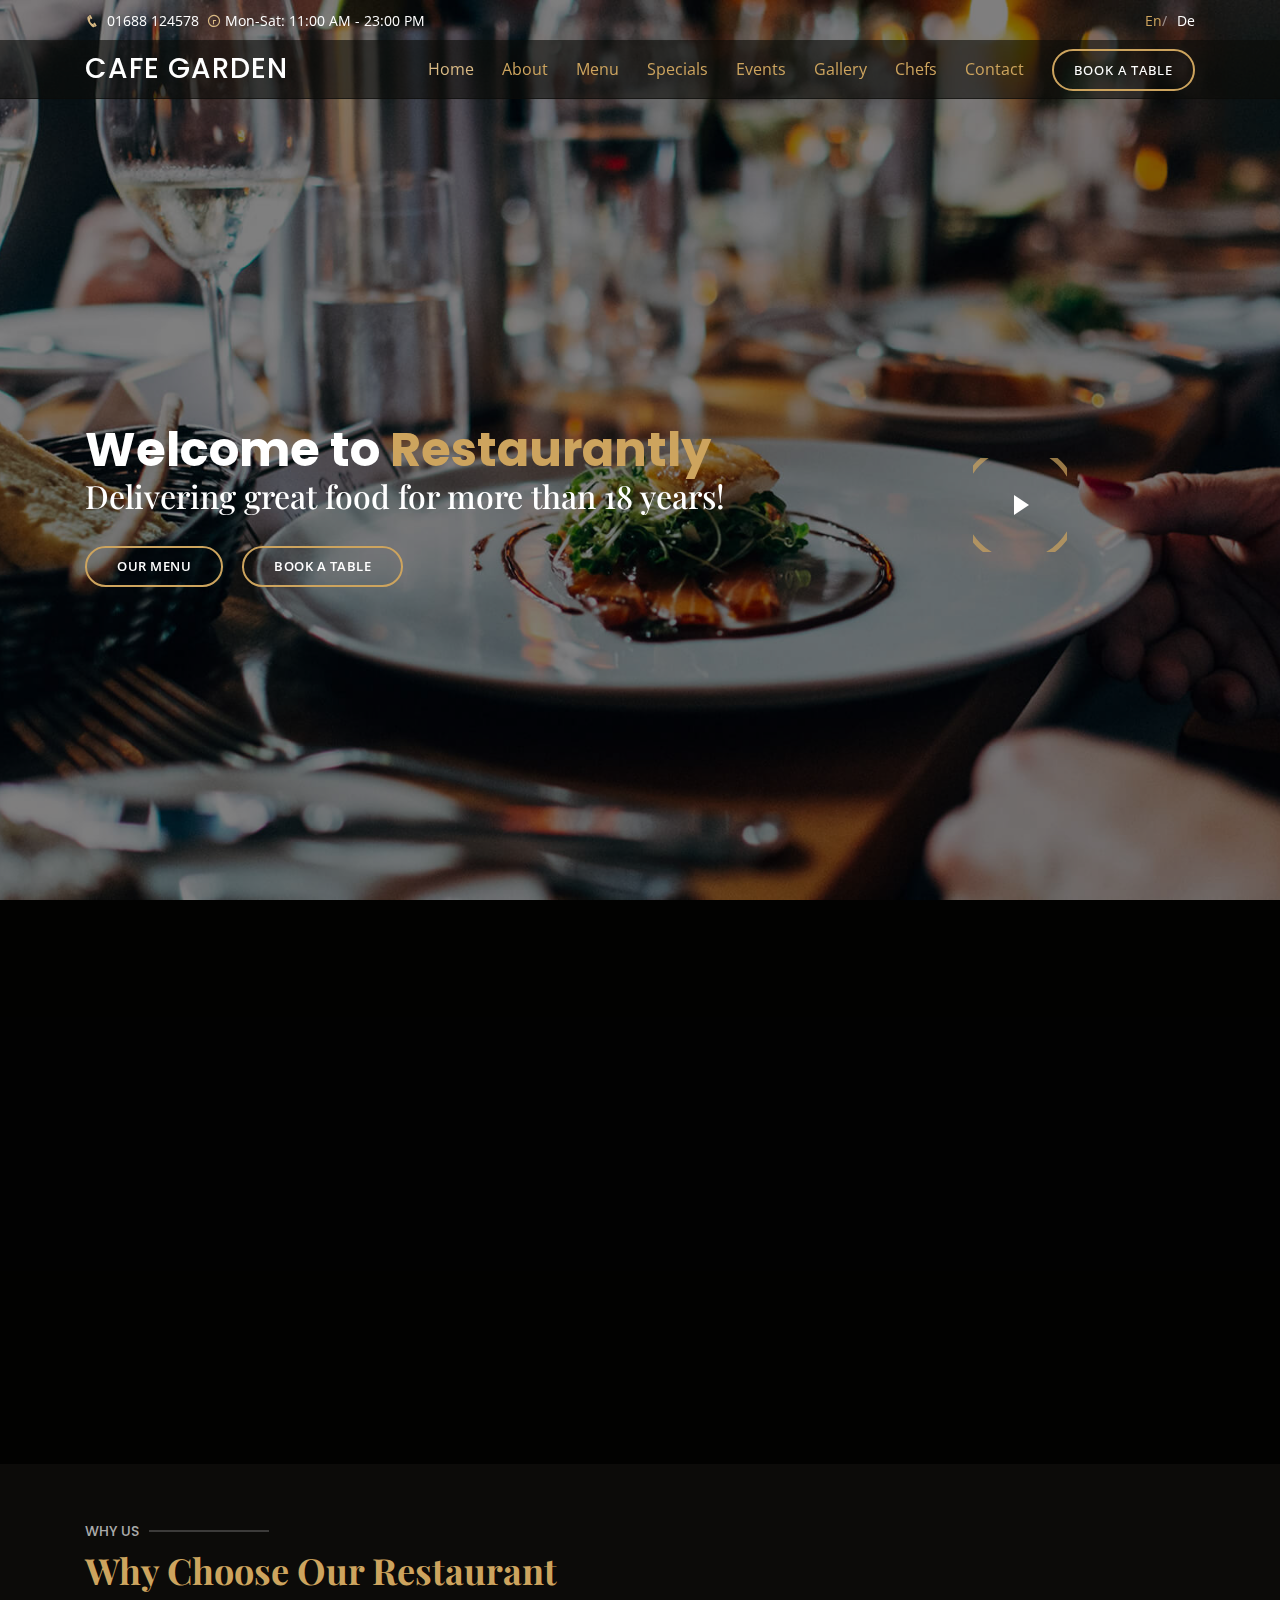
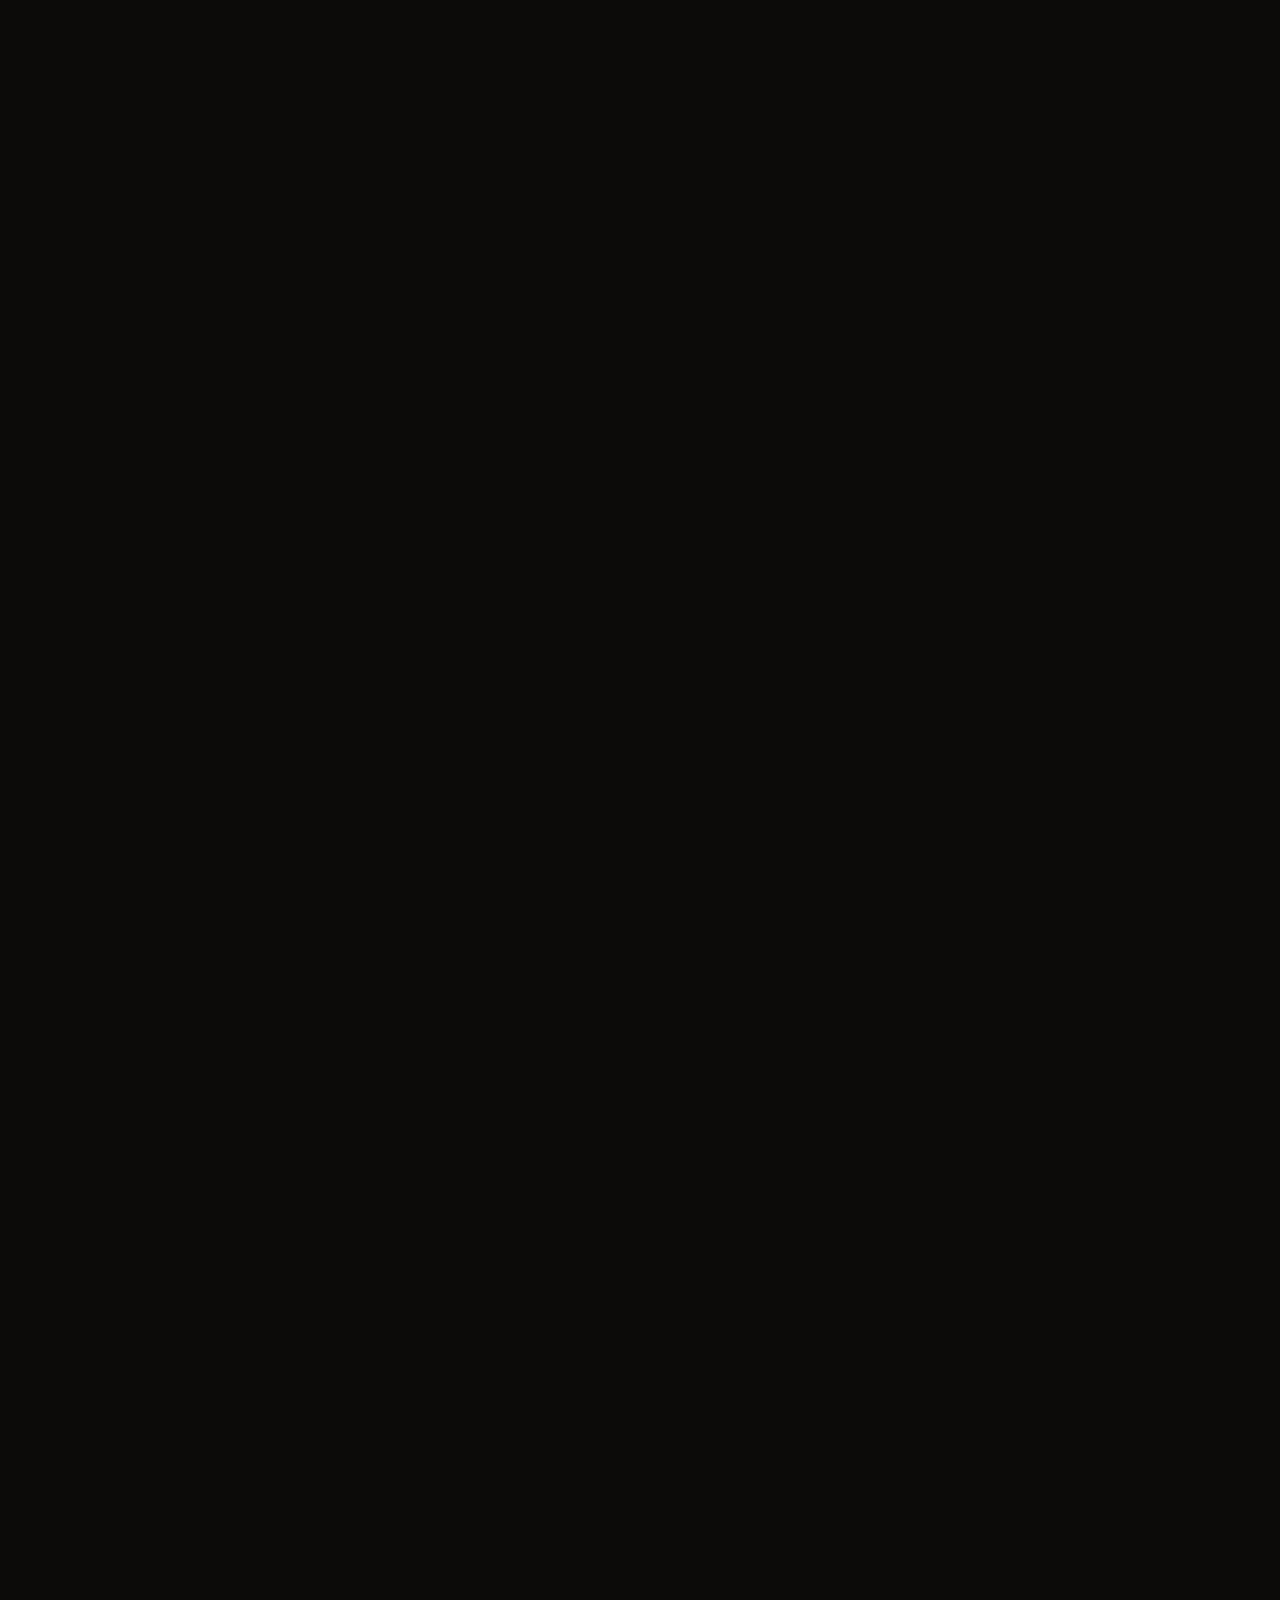
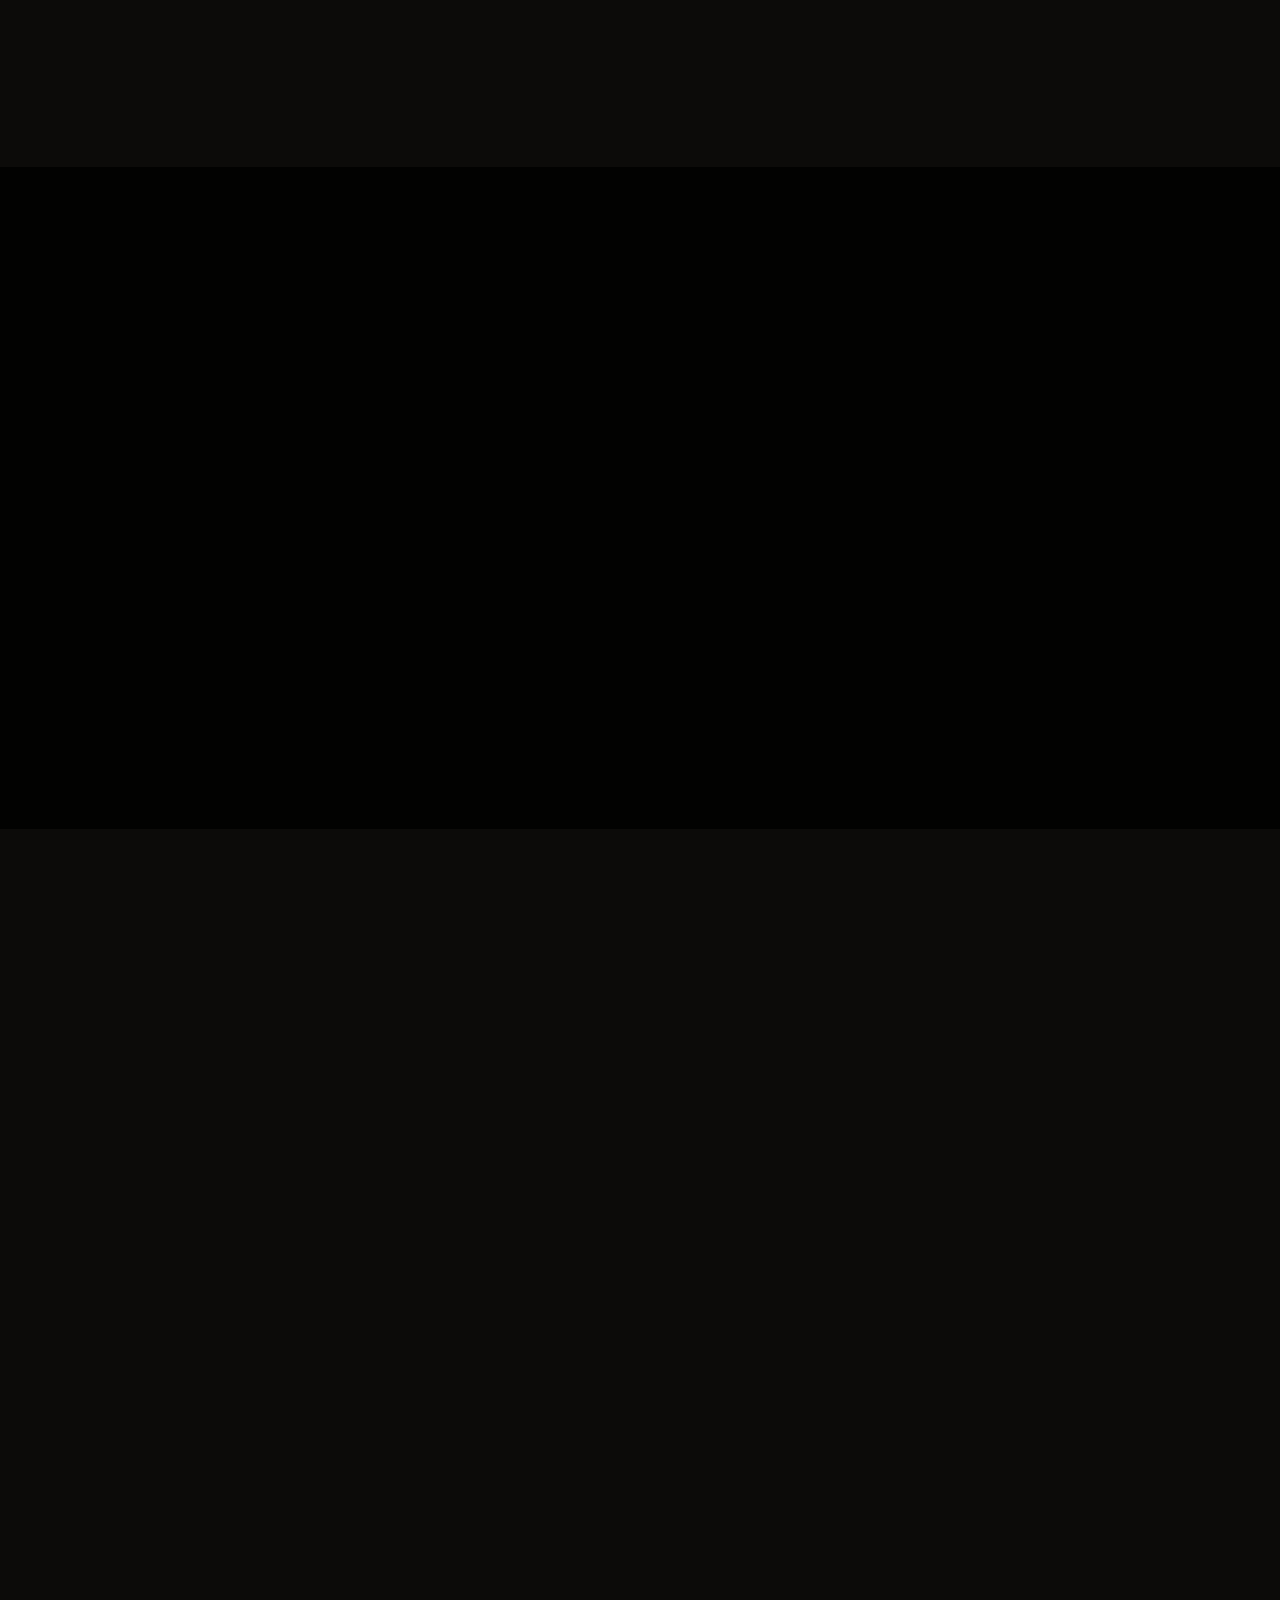
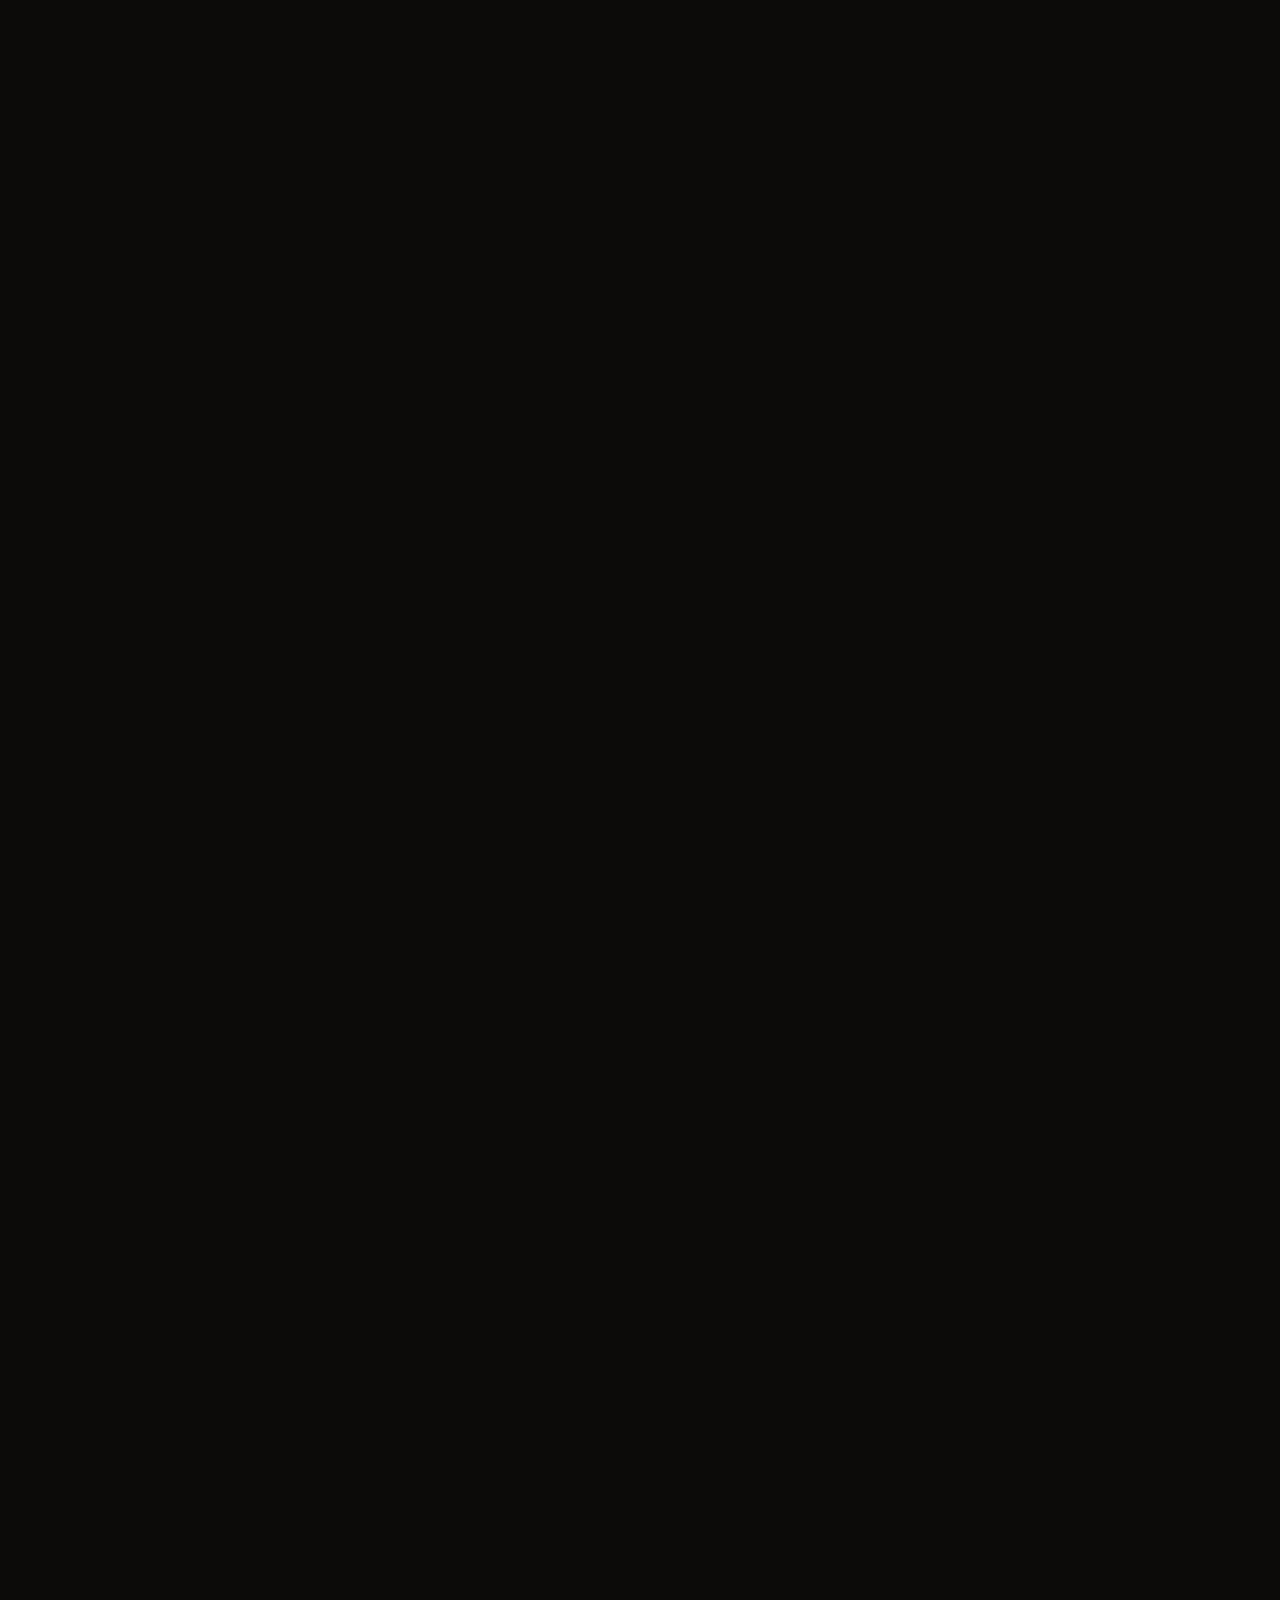
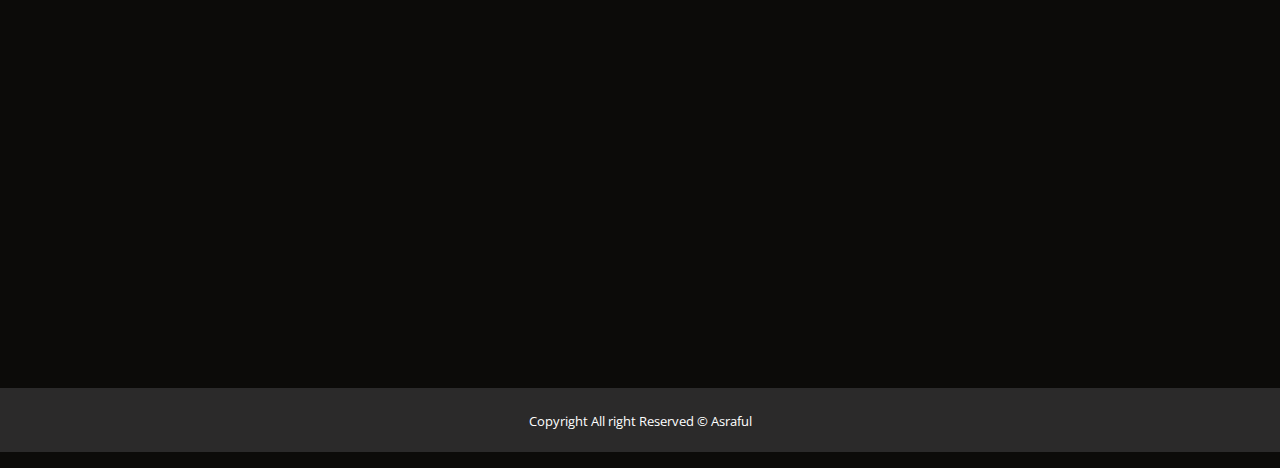
<file: index.html>
<!DOCTYPE html>
<html lang="en">

<head>
  <meta charset="utf-8">
  <meta content="width=device-width, initial-scale=1.0" name="viewport">

  <title>Cafe Garden</title>
  <meta content="" name="description">
  <meta content="" name="keywords">

  <!-- Favicons -->
  <link href="assets/img/favicon.png" rel="icon">
  <link href="assets/img/apple-touch-icon.png" rel="apple-touch-icon">

  <!-- Google Fonts -->
  <link href="https://fonts.googleapis.com/css?family=Open+Sans:300,300i,
  400,400i,600,600i,700,700i|Playfair+Display:ital,wght@0,400;0,500;0,600;0
  ,700;1,400;1,500;1,600;1,700|Poppins:300,300i,400,400i,500,500i,600,600i,700,700i" rel="stylesheet">

  <!-- Vendor CSS Files -->
  <link href="assets/vendor/bootstrap/css/bootstrap.min.css" rel="stylesheet">
  <link href="assets/vendor/icofont/icofont.min.css" rel="stylesheet">
  <link href="assets/vendor/boxicons/css/boxicons.min.css" rel="stylesheet">
  <link href="assets/vendor/animate.css/animate.min.css" rel="stylesheet">
  <link href="assets/vendor/owl.carousel/assets/owl.carousel.min.css" rel="stylesheet">
  <link href="assets/vendor/venobox/venobox.css" rel="stylesheet">
  <link href="assets/vendor/aos/aos.css" rel="stylesheet">

  <!-- Template Main CSS File -->
  <link href="assets/css/style.css" rel="stylesheet">

  <!-- ======================================================== -->
</head>

<body>

  <!-- ======= Top Bar ======= -->
  <div id="topbar" class="d-flex align-items-center fixed-top">
    <div class="container d-flex">
      <div class="contact-info mr-auto">
        <i class="icofont-phone"></i> 01688 124578
        <span class="d-none d-lg-inline-block"><i class="icofont-clock-time icofont-rotate-180"></i> Mon-Sat: 11:00 AM - 23:00 PM</span>
      </div>
      <div class="languages">
        <ul>
          <li>En</li>
          <li><a href="#">De</a></li>
        </ul>
      </div>
    </div>
  </div>

  <!-- ======= Header ======= -->
  <header id="header" class="fixed-top">
    <div class="container d-flex align-items-center">

      <h1 class="logo mr-auto"><a href="index.html">CAFE GARDEN</a></h1>
      <!-- Uncomment below if you prefer to use an image logo -->
      <!-- <a href="index.html" class="logo mr-auto"><img src="assets/img/logo.png" alt="" class="img-fluid"></a>-->

      <nav class="nav-menu d-none d-lg-block">
        <ul>
          <li class="active"><a href="index.html">Home</a></li>
          <li><a href="#about">About</a></li>
          <li><a href="#menu">Menu</a></li>
          <li><a href="#specials">Specials</a></li>
          <li><a href="#events">Events</a></li>
          <li><a href="#gallery">Gallery</a></li>
          <li><a href="#chefs">Chefs</a></li>
          <li><a href="#contact">Contact</a></li>
          <li class="book-a-table text-center"><a href="#book-a-table">Book a table</a></li>
        </ul>
      </nav><!-- .nav-menu -->

    </div>
  </header><!-- End Header -->

  <!-- ======= Hero Section ======= -->
  <section id="hero" class="d-flex align-items-center">
    <div class="container position-relative  text-center text-lg-left" data-aos="zoom-in" data-aos-delay="100">
      <div class="row">
        <div class="col-lg-8">
          <h1>Welcome to <span>Restaurantly</span></h1>
          <h2>Delivering great food for more than 18 years!</h2>

          <div class="btns">
            <a href="#menu" class="btn-menu animated fadeInUp scrollto">Our Menu</a>
            <a href="#book-a-table" class="btn-book animated fadeInUp scrollto">Book a Table</a>
          </div>
        </div>
        <div class="col-lg-4 d-flex align-items-center justify-content-center" data-aos="zoom-in" data-aos-delay="200">
          <a href="https://www.youtube.com/watch?v=GlrxcuEDyF8" class="venobox play-btn" data-vbtype="video" data-autoplay="true"></a>
        </div>

      </div>
    </div>
  </section><!-- End Hero -->

  <main id="main">

    <!-- ======= About Section ======= -->
    <section id="about" class="about">
      <div class="container" data-aos="fade-up">

        <div class="row">
          <div class="col-lg-6 order-1 order-lg-2" data-aos="zoom-in" data-aos-delay="100">
            <div class="about-img">
              <img src="assets/img/about.jpg" alt="">
            </div>
          </div>
          <div class="col-lg-6 pt-4 pt-lg-0 order-2 order-lg-1 content">
            <h3>Voluptatem dignissimos provident quasi corporis voluptates sit assumenda.</h3>
            <p class="font-italic">
              Lorem ipsum dolor sit amet, consectetur adipiscing elit, sed do eiusmod tempor incididunt ut labore et dolore
              magna aliqua.
            </p>
            <ul>
              <li><i class="icofont-check-circled"></i> Ullamco laboris nisi ut aliquip ex ea commodo consequat.</li>
              <li><i class="icofont-check-circled"></i> Duis aute irure dolor in reprehenderit in voluptate velit.</li>
              <li><i class="icofont-check-circled"></i> Ullamco laboris nisi ut aliquip ex ea commodo consequat. Duis aute irure dolor in reprehenderit in voluptate trideta storacalaperda mastiro dolore eu fugiat nulla pariatur.</li>
            </ul>
            <p>
              Ullamco laboris nisi ut aliquip ex ea commodo consequat. Duis aute irure dolor in reprehenderit in voluptate
              velit esse cillum dolore eu fugiat nulla pariatur. Excepteur sint occaecat cupidatat non proident, sunt in
              culpa qui officia deserunt mollit anim id est laborum
            </p>
          </div>
        </div>

      </div>
    </section><!-- End About Section -->

    <!-- ======= Why Us Section ======= -->
    <section id="why-us" class="why-us">
      <div class="container" >

        <div class="section-title">
          <h2>Why Us</h2>
          <p>Why Choose Our Restaurant</p>
        </div>

        <div class="row">

          <div class="col-lg-4">
            <div class="box" data-aos="zoom-in" data-aos-delay="100">
              <span>01</span>
              <h4>Lorem Ipsum</h4>
              <p>Ulamco laboris nisi ut aliquip ex ea commodo consequat. Et consectetur ducimus vero placeat</p>
            </div>
          </div>

          <div class="col-lg-4 mt-4 mt-lg-0">
            <div class="box" data-aos="zoom-in" data-aos-delay="200">
              <span>02</span>
              <h4>Repellat Nihil</h4>
              <p>Dolorem est fugiat occaecati voluptate velit esse. Dicta veritatis dolor quod et vel dire leno para dest</p>
            </div>
          </div>

          <div class="col-lg-4 mt-4 mt-lg-0">
            <div class="box" data-aos="zoom-in" data-aos-delay="300">
              <span>03</span>
              <h4> Ad ad velit qui</h4>
              <p>Molestiae officiis omnis illo asperiores. Aut doloribus vitae sunt debitis quo vel nam quis</p>
            </div>
          </div>

        </div>

      </div>
    </section><!-- End Why Us Section -->

    <!-- ======= Menu Section ======= -->
    <section id="menu" class="menu section-bg">
      <div class="container" data-aos="fade-up">

        <div class="section-title">
          <h2>Menu</h2>
          <p>Check Our Tasty Menu</p>
        </div>

        <div class="row" data-aos="fade-up" data-aos-delay="100">
          <div class="col-lg-12 d-flex justify-content-center">
            <ul id="menu-flters">
              <li data-filter="*" class="filter-active">All</li>
              <li data-filter=".filter-starters">Starters</li>
              <li data-filter=".filter-salads">Salads</li>
              <li data-filter=".filter-specialty">Specialty</li>
            </ul>
          </div>
        </div>

        <div class="row menu-container" data-aos="fade-up" data-aos-delay="200">

          <div class="col-lg-6 menu-item filter-starters">
            <img src="assets/img/menu/lobster-bisque.jpg" class="menu-img" alt="">
            <div class="menu-content">
              <a href="#">Lobster Bisque</a><span>$5.95</span>
            </div>
            <div class="menu-ingredients">
              Lorem, deren, trataro, filede, nerada
            </div>
          </div>

          <div class="col-lg-6 menu-item filter-specialty">
            <img src="assets/img/menu/bread-barrel.jpg" class="menu-img" alt="">
            <div class="menu-content">
              <a href="#">Bread Barrel</a><span>$6.95</span>
            </div>
            <div class="menu-ingredients">
              Lorem, deren, trataro, filede, nerada
            </div>
          </div>

          <div class="col-lg-6 menu-item filter-starters">
            <img src="assets/img/menu/cake.jpg" class="menu-img" alt="">
            <div class="menu-content">
              <a href="#">Crab Cake</a><span>$7.95</span>
            </div>
            <div class="menu-ingredients">
              A delicate crab cake served on a toasted roll with lettuce and tartar sauce
            </div>
          </div>

          <div class="col-lg-6 menu-item filter-salads">
            <img src="assets/img/menu/caesar.jpg" class="menu-img" alt="">
            <div class="menu-content">
              <a href="#">Caesar Selections</a><span>$8.95</span>
            </div>
            <div class="menu-ingredients">
              Lorem, deren, trataro, filede, nerada
            </div>
          </div>

          <div class="col-lg-6 menu-item filter-specialty">
            <img src="assets/img/menu/tuscan-grilled.jpg" class="menu-img" alt="">
            <div class="menu-content">
              <a href="#">Tuscan Grilled</a><span>$9.95</span>
            </div>
            <div class="menu-ingredients">
              Grilled chicken with provolone, artichoke hearts, and roasted red pesto
            </div>
          </div>

          <div class="col-lg-6 menu-item filter-starters">
            <img src="assets/img/menu/mozzarella.jpg" class="menu-img" alt="">
            <div class="menu-content">
              <a href="#">Mozzarella Stick</a><span>$4.95</span>
            </div>
            <div class="menu-ingredients">
              Lorem, deren, trataro, filede, nerada
            </div>
          </div>

          <div class="col-lg-6 menu-item filter-salads">
            <img src="assets/img/menu/greek-salad.jpg" class="menu-img" alt="">
            <div class="menu-content">
              <a href="#">Greek Salad</a><span>$9.95</span>
            </div>
            <div class="menu-ingredients">
              Fresh spinach, crisp romaine, tomatoes, and Greek olives
            </div>
          </div>

          <div class="col-lg-6 menu-item filter-salads">
            <img src="assets/img/menu/spinach-salad.jpg" class="menu-img" alt="">
            <div class="menu-content">
              <a href="#">Spinach Salad</a><span>$9.95</span>
            </div>
            <div class="menu-ingredients">
              Fresh spinach with mushrooms, hard boiled egg, and warm bacon vinaigrette
            </div>
          </div>

          <div class="col-lg-6 menu-item filter-specialty">
            <img src="assets/img/menu/lobster-roll.jpg" class="menu-img" alt="">
            <div class="menu-content">
              <a href="#">Lobster Roll</a><span>$12.95</span>
            </div>
            <div class="menu-ingredients">
              Plump lobster meat, mayo and crisp lettuce on a toasted bulky roll
            </div>
          </div>

        </div>

      </div>
    </section><!-- End Menu Section -->

    <!-- ======= Specials Section ======= -->
    <section id="specials" class="specials">
      <div class="container" data-aos="fade-up">

        <div class="section-title">
          <h2>Specials</h2>
          <p>Check Our Specials</p>
        </div>

        <div class="row" data-aos="fade-up" data-aos-delay="100">
          <div class="col-lg-3">
            <ul class="nav nav-tabs flex-column">
              <li class="nav-item">
                <a class="nav-link active show" data-toggle="tab" href="#tab-1">Modi sit est</a>
              </li>
              <li class="nav-item">
                <a class="nav-link" data-toggle="tab" href="#tab-2">Unde praesentium sed</a>
              </li>
              <li class="nav-item">
                <a class="nav-link" data-toggle="tab" href="#tab-3">Pariatur explicabo vel</a>
              </li>
              <li class="nav-item">
                <a class="nav-link" data-toggle="tab" href="#tab-4">Nostrum qui quasi</a>
              </li>
              <li class="nav-item">
                <a class="nav-link" data-toggle="tab" href="#tab-5">Iusto ut expedita aut</a>
              </li>
            </ul>
          </div>
          <div class="col-lg-9 mt-4 mt-lg-0">
            <div class="tab-content">
              <div class="tab-pane active show" id="tab-1">
                <div class="row">
                  <div class="col-lg-8 details order-2 order-lg-1">
                    <h3>Architecto ut aperiam autem id</h3>
                    <p class="font-italic">Qui laudantium consequatur laborum sit qui ad sapiente dila parde sonata raqer a videna mareta paulona marka</p>
                    <p>Et nobis maiores eius. Voluptatibus ut enim blanditiis atque harum sint. Laborum eos ipsum ipsa odit magni. Incidunt hic ut molestiae aut qui. Est repellat minima eveniet eius et quis magni nihil. Consequatur dolorem quaerat quos qui similique accusamus nostrum rem vero</p>
                  </div>
                  <div class="col-lg-4 text-center order-1 order-lg-2">
                    <img src="assets/img/specials-1.png" alt="" class="img-fluid">
                  </div>
                </div>
              </div>
              <div class="tab-pane" id="tab-2">
                <div class="row">
                  <div class="col-lg-8 details order-2 order-lg-1">
                    <h3>Et blanditiis nemo veritatis excepturi</h3>
                    <p class="font-italic">Qui laudantium consequatur laborum sit qui ad sapiente dila parde sonata raqer a videna mareta paulona marka</p>
                    <p>Ea ipsum voluptatem consequatur quis est. Illum error ullam omnis quia et reiciendis sunt sunt est. Non aliquid repellendus itaque accusamus eius et velit ipsa voluptates. Optio nesciunt eaque beatae accusamus lerode pakto madirna desera vafle de nideran pal</p>
                  </div>
                  <div class="col-lg-4 text-center order-1 order-lg-2">
                    <img src="assets/img/specials-2.png" alt="" class="img-fluid">
                  </div>
                </div>
              </div>
              <div class="tab-pane" id="tab-3">
                <div class="row">
                  <div class="col-lg-8 details order-2 order-lg-1">
                    <h3>Impedit facilis occaecati odio neque aperiam sit</h3>
                    <p class="font-italic">Eos voluptatibus quo. Odio similique illum id quidem non enim fuga. Qui natus non sunt dicta dolor et. In asperiores velit quaerat perferendis aut</p>
                    <p>Iure officiis odit rerum. Harum sequi eum illum corrupti culpa veritatis quisquam. Neque necessitatibus illo rerum eum ut. Commodi ipsam minima molestiae sed laboriosam a iste odio. Earum odit nesciunt fugiat sit ullam. Soluta et harum voluptatem optio quae</p>
                  </div>
                  <div class="col-lg-4 text-center order-1 order-lg-2">
                    <img src="assets/img/specials-3.png" alt="" class="img-fluid">
                  </div>
                </div>
              </div>
              <div class="tab-pane" id="tab-4">
                <div class="row">
                  <div class="col-lg-8 details order-2 order-lg-1">
                    <h3>Fuga dolores inventore laboriosam ut est accusamus laboriosam dolore</h3>
                    <p class="font-italic">Totam aperiam accusamus. Repellat consequuntur iure voluptas iure porro quis delectus</p>
                    <p>Eaque consequuntur consequuntur libero expedita in voluptas. Nostrum ipsam necessitatibus aliquam fugiat debitis quis velit. Eum ex maxime error in consequatur corporis atque. Eligendi asperiores sed qui veritatis aperiam quia a laborum inventore</p>
                  </div>
                  <div class="col-lg-4 text-center order-1 order-lg-2">
                    <img src="assets/img/specials-4.png" alt="" class="img-fluid">
                  </div>
                </div>
              </div>
              <div class="tab-pane" id="tab-5">
                <div class="row">
                  <div class="col-lg-8 details order-2 order-lg-1">
                    <h3>Est eveniet ipsam sindera pad rone matrelat sando reda</h3>
                    <p class="font-italic">Omnis blanditiis saepe eos autem qui sunt debitis porro quia.</p>
                    <p>Exercitationem nostrum omnis. Ut reiciendis repudiandae minus. Omnis recusandae ut non quam ut quod eius qui. Ipsum quia odit vero atque qui quibusdam amet. Occaecati sed est sint aut vitae molestiae voluptate vel</p>
                  </div>
                  <div class="col-lg-4 text-center order-1 order-lg-2">
                    <img src="assets/img/specials-5.png" alt="" class="img-fluid">
                  </div>
                </div>
              </div>
            </div>
          </div>
        </div>

      </div>
    </section><!-- End Specials Section -->

    <!-- ======= Events Section ======= -->
    <section id="events" class="events">
      <div class="container" data-aos="fade-up">

        <div class="section-title">
          <h2>Events</h2>
          <p>Organize Your Events in our Restaurant</p>
        </div>

        <div class="owl-carousel events-carousel" data-aos="fade-up" data-aos-delay="100">

          <div class="row event-item">
            <div class="col-lg-6">
              <img src="assets/img/event-birthday.jpg" class="img-fluid" alt="">
            </div>
            <div class="col-lg-6 pt-4 pt-lg-0 content">
              <h3>Birthday Parties</h3>
              <div class="price">
                <p><span>$189</span></p>
              </div>
              <p class="font-italic">
                Lorem ipsum dolor sit amet, consectetur adipiscing elit, sed do eiusmod tempor incididunt ut labore et dolore
                magna aliqua.
              </p>
              <ul>
                <li><i class="icofont-check-circled"></i> Ullamco laboris nisi ut aliquip ex ea commodo consequat.</li>
                <li><i class="icofont-check-circled"></i> Duis aute irure dolor in reprehenderit in voluptate velit.</li>
                <li><i class="icofont-check-circled"></i> Ullamco laboris nisi ut aliquip ex ea commodo consequat.</li>
              </ul>
              <p>
                Ullamco laboris nisi ut aliquip ex ea commodo consequat. Duis aute irure dolor in reprehenderit in voluptate
                velit esse cillum dolore eu fugiat nulla pariatur
              </p>
            </div>
          </div>

          <div class="row event-item">
            <div class="col-lg-6">
              <img src="assets/img/event-private.jpg" class="img-fluid" alt="">
            </div>
            <div class="col-lg-6 pt-4 pt-lg-0 content">
              <h3>Private Parties</h3>
              <div class="price">
                <p><span>$290</span></p>
              </div>
              <p class="font-italic">
                Lorem ipsum dolor sit amet, consectetur adipiscing elit, sed do eiusmod tempor incididunt ut labore et dolore
                magna aliqua.
              </p>
              <ul>
                <li><i class="icofont-check-circled"></i> Ullamco laboris nisi ut aliquip ex ea commodo consequat.</li>
                <li><i class="icofont-check-circled"></i> Duis aute irure dolor in reprehenderit in voluptate velit.</li>
                <li><i class="icofont-check-circled"></i> Ullamco laboris nisi ut aliquip ex ea commodo consequat.</li>
              </ul>
              <p>
                Ullamco laboris nisi ut aliquip ex ea commodo consequat. Duis aute irure dolor in reprehenderit in voluptate
                velit esse cillum dolore eu fugiat nulla pariatur
              </p>
            </div>
          </div>

          <div class="row event-item">
            <div class="col-lg-6">
              <img src="assets/img/event-custom.jpg" class="img-fluid" alt="">
            </div>
            <div class="col-lg-6 pt-4 pt-lg-0 content">
              <h3>Custom Parties</h3>
              <div class="price">
                <p><span>$99</span></p>
              </div>
              <p class="font-italic">
                Lorem ipsum dolor sit amet, consectetur adipiscing elit, sed do eiusmod tempor incididunt ut labore et dolore
                magna aliqua.
              </p>
              <ul>
                <li><i class="icofont-check-circled"></i> Ullamco laboris nisi ut aliquip ex ea commodo consequat.</li>
                <li><i class="icofont-check-circled"></i> Duis aute irure dolor in reprehenderit in voluptate velit.</li>
                <li><i class="icofont-check-circled"></i> Ullamco laboris nisi ut aliquip ex ea commodo consequat.</li>
              </ul>
              <p>
                Ullamco laboris nisi ut aliquip ex ea commodo consequat. Duis aute irure dolor in reprehenderit in voluptate
                velit esse cillum dolore eu fugiat nulla pariatur
              </p>
            </div>
          </div>

        </div>

      </div>
    </section><!-- End Events Section -->

<!--testimonial-->


<section id="testimonials" class="textimonials section-bg">
<div class="container" data-aos="fade-up">
  <div class="section-title">
    <h2>Testimonial</h2>
    <p>What they are saying about Us</p>
  </div>
  <div class="owl-carousel testimonials-carousel" data-aos="zoom-in" data-aos-delay="100">

    <div class="testimonial-item">
      <p>
        <i class="bx bxs-quote-alt-left quote-icon-left"></i>
                Proin iaculis purus consequat sem cure digni ssim donec porttitora entum suscipit rhoncus. Accusantium quam, ultricies eget id, aliquam eget nibh et. Maecen aliquam, risus at semper.
       <i class="bx bxs-quote-alt-right quote-icon-right"></i>
      </p>
      <img src="assets/img/testimonials/testimonials-1.jpg" class="testimonial-img" alt="">
      <h3>David Herbert</h3>
      <h4>Ceo &amp; Founder</h4>
    </div>

    <div class="testimonial-item">
      <p>
        <i class="bx bxs-quote-alt-left quote-icon-left"></i>
                Proin iaculis purus consequat sem cure digni ssim donec porttitora entum suscipit rhoncus. Accusantium quam, ultricies eget id, aliquam eget nibh et. Maecen aliquam, risus at semper.
       <i class="bx bxs-quote-alt-right quote-icon-right"></i>
      </p>
      <img src="assets/img/testimonials/testimonials-2.jpg" class="testimonial-img" alt="">
      <h3>David Herbert</h3>
      <h4>Ceo &amp; Founder</h4>
    </div>

    <div class="testimonial-item">
      <p>
        <i class="bx bxs-quote-alt-left quote-icon-left"></i>
                Proin iaculis purus consequat sem cure digni ssim donec porttitora entum suscipit rhoncus. Accusantium quam, ultricies eget id, aliquam eget nibh et. Maecen aliquam, risus at semper.
       <i class="bx bxs-quote-alt-right quote-icon-right"></i>
      </p>
      <img src="assets/img/testimonials/testimonials-3.jpg" class="testimonial-img" alt="">
      <h3>David Herbert</h3>
      <h4>Ceo &amp; Founder</h4>
    </div>

    <div class="testimonial-item">
      <p>
        <i class="bx bxs-quote-alt-left quote-icon-left"></i>
                Proin iaculis purus consequat sem cure digni ssim donec porttitora entum suscipit rhoncus. Accusantium quam, ultricies eget id, aliquam eget nibh et. Maecen aliquam, risus at semper.
       <i class="bx bxs-quote-alt-right quote-icon-right"></i>
      </p>
      <img src="assets/img/testimonials/testimonials-4.jpg" class="testimonial-img" alt="">
      <h3>David Herbert</h3>
      <h4>Ceo &amp; Founder</h4>
    </div>

    <div class="testimonial-item">
      <p>
        <i class="bx bxs-quote-alt-left quote-icon-left"></i>
                Proin iaculis purus consequat sem cure digni ssim donec porttitora entum suscipit rhoncus. Accusantium quam, ultricies eget id, aliquam eget nibh et. Maecen aliquam, risus at semper.
       <i class="bx bxs-quote-alt-right quote-icon-right"></i>
      </p>
      <img src="assets/img/testimonials/testimonials-5.jpg" class="testimonial-img" alt="">
      <h3>David Herbert</h3>
      <h4>Ceo &amp; Founder</h4>
    </div>

  </div>
</div>
</section>



<!-- ======= Gallery Section ======= -->
    <section id="gallery" class="gallery">

      <div class="container" data-aos="fade-up">
        <div class="section-title">
          <h2>Gallery</h2>
          <p>Some photos from Our Restaurant</p>
        </div>
      </div>

      <div class="container-fluid" data-aos="fade-up" data-aos-delay="100">

        <div class="row no-gutters">

          <div class="col-lg-3 col-md-4">
            <div class="gallery-item">
              <a href="assets/img/gallery/gallery-1.jpg" class="venobox" data-gall="gallery-item">
                <img src="assets/img/gallery/gallery-1.jpg" alt="" class="img-fluid">
              </a>
            </div>
          </div>

          <div class="col-lg-3 col-md-4">
            <div class="gallery-item">
              <a href="assets/img/gallery/gallery-2.jpg" class="venobox" data-gall="gallery-item">
                <img src="assets/img/gallery/gallery-2.jpg" alt="" class="img-fluid">
              </a>
            </div>
          </div>

          <div class="col-lg-3 col-md-4">
            <div class="gallery-item">
              <a href="assets/img/gallery/gallery-3.jpg" class="venobox" data-gall="gallery-item">
                <img src="assets/img/gallery/gallery-3.jpg" alt="" class="img-fluid">
              </a>
            </div>
          </div>

          <div class="col-lg-3 col-md-4">
            <div class="gallery-item">
              <a href="assets/img/gallery/gallery-4.jpg" class="venobox" data-gall="gallery-item">
                <img src="assets/img/gallery/gallery-4.jpg" alt="" class="img-fluid">
              </a>
            </div>
          </div>

          <div class="col-lg-3 col-md-4">
            <div class="gallery-item">
              <a href="assets/img/gallery/gallery-5.jpg" class="venobox" data-gall="gallery-item">
                <img src="assets/img/gallery/gallery-5.jpg" alt="" class="img-fluid">
              </a>
            </div>
          </div>

          <div class="col-lg-3 col-md-4">
            <div class="gallery-item">
              <a href="assets/img/gallery/gallery-6.jpg" class="venobox" data-gall="gallery-item">
                <img src="assets/img/gallery/gallery-6.jpg" alt="" class="img-fluid">
              </a>
            </div>
          </div>

          <div class="col-lg-3 col-md-4">
            <div class="gallery-item">
              <a href="assets/img/gallery/gallery-7.jpg" class="venobox" data-gall="gallery-item">
                <img src="assets/img/gallery/gallery-7.jpg" alt="" class="img-fluid">
              </a>
            </div>
          </div>

          <div class="col-lg-3 col-md-4">
            <div class="gallery-item">
              <a href="assets/img/gallery/gallery-8.jpg" class="venobox" data-gall="gallery-item">
                <img src="assets/img/gallery/gallery-8.jpg" alt="" class="img-fluid">
              </a>
            </div>
          </div>

        </div>

      </div>
    </section>

<section id="chefs" class="chefs">
  <div class="container" data-aos="fade-up">
    <div class="section-title">
      <h>Our professional chefs</h>
      <p>The Chefs</p>
    </div>

  <div class="row">

    <div class="col-lg-4 col-md-6">
      <div class="member" data-aos="zoom-in" data-aos-delay="100">
        <img src="assets/img/chefs/chefs-1.jpg" class="img-fluid" alt="">
        <div class="member-info">
          <div class="member-info-content">
            <h4>Walter Wardson</h4>
            <span>Master of Chef</span>
          </div>
          <div class="social">
            <a href=""><i class="icofont-twitter"></i></a>
            <a href=""><i class="icofont-facebook"></i></a>
                <a href=""><i class="icofont-instagram"></i></a>
                <a href=""><i class="icofont-linkedin"></i></a>
          </div>
        </div>
      </div>
    </div>

    <div class="col-lg-4 col-md-6">
      <div class="member" data-aos="zoom-in" data-aos-delay="100">
        <img src="assets/img/chefs/chefs-2.jpg" class="img-fluid" alt="">
        <div class="member-info">
          <div class="member-info-content">
            <h4>Walter Wardson</h4>
            <span>Master of Chef</span>
          </div>
          <div class="social">
            <a href=""><i class="icofont-twitter"></i></a>
            <a href=""><i class="icofont-facebook"></i></a>
                <a href=""><i class="icofont-instagram"></i></a>
                <a href=""><i class="icofont-linkedin"></i></a>
          </div>
        </div>
      </div>
    </div>

    <div class="col-lg-4 col-md-6">
      <div class="member" data-aos="zoom-in" data-aos-delay="100">
        <img src="assets/img/chefs/chefs-3.jpg" class="img-fluid" alt="">
        <div class="member-info">
          <div class="member-info-content">
            <h4>Walter Wardson</h4>
            <span>Master of Chef</span>
          </div>
          <div class="social">
            <a href=""><i class="icofont-twitter"></i></a>
            <a href=""><i class="icofont-facebook"></i></a>
                <a href=""><i class="icofont-instagram"></i></a>
                <a href=""><i class="icofont-linkedin"></i></a>
          </div>
        </div>
      </div>
    </div>

  </div>
  </div>
</section>

<!--faq-->


<section id="faq" class="faq section-bg">
      <div class="container" data-aos="fade-up">

        <div class="section-title">
          <h2>Frequently Asked Questions</h2>
          <p>Magnam dolores commodi suscipit. Necessitatibus eius consequatur ex aliquid fuga eum quidem. Sit sint consectetur velit. Quisquam quos quisquam cupiditate. Et nemo qui impedit suscipit alias ea. Quia fugiat sit in iste officiis commodi quidem hic quas.</p>
        </div>

        <div class="faq-list">
          <ul>
            <li data-aos="fade-up">
              <i class="bx bx-help-circle icon-help"></i> <a data-toggle="collapse" class="collapse" href="#faq-list-1">Non consectetur a erat nam at lectus urna duis? <i class="bx bx-chevron-down icon-show"></i><i class="bx bx-chevron-up icon-close"></i></a>
              <div id="faq-list-1" class="collapse show" data-parent=".faq-list">
                <p>
                  Feugiat pretium nibh ipsum consequat. Tempus iaculis urna id volutpat lacus laoreet non curabitur gravida. Venenatis lectus magna fringilla urna porttitor rhoncus dolor purus non.
                </p>
              </div>
            </li>

            <li data-aos="fade-up" data-aos-delay="100">
              <i class="bx bx-help-circle icon-help"></i> <a data-toggle="collapse" href="#faq-list-2" class="collapsed">Feugiat scelerisque varius morbi enim nunc? <i class="bx bx-chevron-down icon-show"></i><i class="bx bx-chevron-up icon-close"></i></a>
              <div id="faq-list-2" class="collapse" data-parent=".faq-list">
                <p>
                  Dolor sit amet consectetur adipiscing elit pellentesque habitant morbi. Id interdum velit laoreet id donec ultrices. Fringilla phasellus faucibus scelerisque eleifend donec pretium. Est pellentesque elit ullamcorper dignissim. Mauris ultrices eros in cursus turpis massa tincidunt dui.
                </p>
              </div>
            </li>

            <li data-aos="fade-up" data-aos-delay="200">
              <i class="bx bx-help-circle icon-help"></i> <a data-toggle="collapse" href="#faq-list-3" class="collapsed">Dolor sit amet consectetur adipiscing elit? <i class="bx bx-chevron-down icon-show"></i><i class="bx bx-chevron-up icon-close"></i></a>
              <div id="faq-list-3" class="collapse" data-parent=".faq-list">
                <p>
                  Eleifend mi in nulla posuere sollicitudin aliquam ultrices sagittis orci. Faucibus pulvinar elementum integer enim. Sem nulla pharetra diam sit amet nisl suscipit. Rutrum tellus pellentesque eu tincidunt. Lectus urna duis convallis convallis tellus. Urna molestie at elementum eu facilisis sed odio morbi quis
                </p>
              </div>
            </li>

            <li data-aos="fade-up" data-aos-delay="300">
              <i class="bx bx-help-circle icon-help"></i> <a data-toggle="collapse" href="#faq-list-4" class="collapsed">Tempus quam pellentesque nec nam aliquam sem et tortor consequat? <i class="bx bx-chevron-down icon-show"></i><i class="bx bx-chevron-up icon-close"></i></a>
              <div id="faq-list-4" class="collapse" data-parent=".faq-list">
                <p>
                  Molestie a iaculis at erat pellentesque adipiscing commodo. Dignissim suspendisse in est ante in. Nunc vel risus commodo viverra maecenas accumsan. Sit amet nisl suscipit adipiscing bibendum est. Purus gravida quis blandit turpis cursus in.
                </p>
              </div>
            </li>

            <li data-aos="fade-up" data-aos-delay="400">
              <i class="bx bx-help-circle icon-help text-center"></i> <a data-toggle="collapse" href="#faq-list-5" class="collapsed text-center">Tortor vitae purus faucibus ornare. Varius vel pharetra vel turpis nunc eget lorem dolor? <i class="bx bx-chevron-down icon-show"></i><i class="bx bx-chevron-up icon-close"></i></a>
              <div id="faq-list-5" class="collapse" data-parent=".faq-list">
                <p>
                  Laoreet sit amet cursus sit amet dictum sit amet justo. Mauris vitae ultricies leo integer malesuada nunc vel. Tincidunt eget nullam non nisi est sit amet. Turpis nunc eget lorem dolor sed. Ut venenatis tellus in metus vulputate eu scelerisque.
                </p>
              </div>
            </li>

          </ul>
        </div>

      </div>
    </section>




<!--faq-->

<!--svg contact form-->

<div class="cpyright my-3" style="background-color: rgb(43, 42, 42); text-align: center; padding: 20px 0px;">
<small>Copyright All right Reserved &copy; Asraful</small>
</div>




  <div id="preloader"></div>
  <a href="#" class="back-to-top"><i class="bx bx-up-arrow-alt"></i></a>

  <!-- Vendor JS Files -->
  <script src="assets/vendor/jquery/jquery.min.js"></script>
  <script src="assets/vendor/bootstrap/js/bootstrap.bundle.min.js"></script>
  <script src="assets/vendor/jquery.easing/jquery.easing.min.js"></script>
  <script src="assets/vendor/php-email-form/validate.js"></script>
  <script src="assets/vendor/owl.carousel/owl.carousel.min.js"></script>
  <script src="assets/vendor/isotope-layout/isotope.pkgd.min.js"></script>
  <script src="assets/vendor/venobox/venobox.min.js"></script>
  <script src="assets/vendor/aos/aos.js"></script>

  <!-- Template Main JS File -->
  <script src="assets/js/main.js"></script>

</body>

</html>
</file>
<file: assets/vendor/venobox/venobox.css>
/* ------ venobox.css --------*/
.vbox-overlay *, .vbox-overlay *:before, .vbox-overlay *:after{
    -webkit-backface-visibility: hidden;
    -webkit-box-sizing:border-box;
    -moz-box-sizing:border-box;
    box-sizing:border-box;
}
.vbox-overlay * { 
    -webkit-backface-visibility: visible;
    backface-visibility: visible;
}
.vbox-overlay{
    display: -webkit-flex;
    display: flex;
    -webkit-flex-direction: column;
    flex-direction: column;
    -webkit-justify-content: center;
    justify-content: center;
    -webkit-align-items: center;
    align-items: center;
    position: fixed;
    left: 0;
    top: 0;
    bottom: 0;
    right: 0;
    z-index: 999999;
}

/* ----- navigation ----- */
.vbox-title{
    width: 100%;
    height: 40px;
    float: left;
    text-align: center;
    line-height: 28px;
    font-size: 12px;
    padding: 6px 50px;
    overflow: hidden;
    position: fixed;
    display: none;
    left: 0;
    z-index: 89;
}
.vbox-close{
    cursor: pointer;
    position: fixed;
    top: -1px;
    right: 0;
    width: 50px;
    height: 40px;
    padding: 6px;
    display: block;
    background-position:10px center;
    overflow: hidden;
    font-size: 24px;
    line-height: 1;
    text-align: center;
    z-index: 99;
}
.vbox-left{
    cursor: pointer;
    position: fixed;
    left: 0;
    height: 40px;
    overflow: hidden;
    line-height: 28px;
    font-size: 12px;
    z-index: 99;
    display: flex;
    align-items:center;
}
.vbox-num{
    display: inline-block;
    margin: 6px 0 6px 15px;
}
/* ----- Social share ----- */
.vbox-share{
    line-height: 28px;
    font-size: 12px;
    overflow: hidden;
    position: fixed;
    left: 0;
    z-index: 98;
    display: flex;
    align-items:center;
    justify-content: center;
    width: 100%;
    text-align: center;
}
.vbox-share svg{
    max-height: 28px;
    width: 28px;
    z-index: 10;
    margin-left: 12px;
    margin-top: 6px;
    margin-bottom: 6px;
    vertical-align: middle;
}


/* ----- navigation ARROWS ----- */
.vbox-next, .vbox-prev{
    position: fixed;
    top: 50%;
    margin-top: -15px;
    overflow: hidden;
    cursor: pointer;
    display: block;
    width: 45px;
    height: 45px;
    z-index: 99;
}
.vbox-next span, .vbox-prev span{
    position: relative;
    width: 20px;
    height: 20px;
    border: 2px solid transparent;
    border-top-color: #B6B6B6;
    border-right-color: #B6B6B6;
    text-indent: -100px;
    position: absolute;
    top: 8px;
    display: block;
}
.vbox-prev{
    left: 15px;
}
.vbox-next{
    right: 15px;
}
.vbox-prev span{
    left: 10px;
    -ms-transform: rotate(-135deg);
    -webkit-transform: rotate(-135deg);
    transform: rotate(-135deg);
}
.vbox-next span{
    -ms-transform: rotate(45deg);
    -webkit-transform: rotate(45deg);
    transform: rotate(45deg);
    right: 10px;
}
/* ------- inline window ------ */
.vbox-inline{
    width: 420px;
    height: 315px;
    height: 70vh;
    padding: 10px;
    background: #fff;
    margin: 0 auto;
    overflow: auto;
    text-align: left;
}
/* ------- Video & iFrames window ------ */
.venoframe{
    max-width: 100%;
    width: 100%;
    border: none;
    width: 100%;
    height: 260px;
    height: 70vh;
}
.venoframe.vbvid{
    height: 260px;
}
@media (min-width: 768px) {
    .venoframe, .vbox-inline{
        width: 90%;
        height: 360px;
        height: 70vh;
    }
    .venoframe.vbvid{
        width: 640px;
        height: 360px;
    }
}
@media (min-width: 992px) {
    .venoframe, .vbox-inline{
        max-width: 1200px;
        width: 80%;
        height: 540px;
        height: 70vh;
    }
    .venoframe.vbvid{
        width: 960px;
        height: 540px;
    }
}
/* 
Please do NOT edit this part! 
or at least read this note: http://i.imgur.com/7C0ws9e.gif
*/
.vbox-open{
    overflow: hidden;
}
.vbox-container{
    position: absolute;
    left: 0;
    right: 0;
    top: 0;
    bottom: 0;
    overflow-x: hidden;
    overflow-y: scroll;
    overflow-scrolling: touch;
    -webkit-overflow-scrolling: touch;
    z-index: 20;
    max-height: 100%;

}

.vbox-content{
    text-align: center;
    float: left;
    width: 100%;
    position: relative;
    overflow: hidden;
    padding: 20px 4%;
}
.vbox-container img{
    max-width: 100%;
    height: auto;
}
.vbox-figlio{
    box-shadow: 0 0 12px rgba(0,0,0,0.19), 0 6px 6px rgba(0,0,0,0.23);
    max-width: 100%;
    text-align: initial;
}
img.vbox-figlio{
    -webkit-user-select: none;
-khtml-user-select: none;
-moz-user-select: none;
-o-user-select: none;
user-select: none;
}
.vbox-content.swipe-left{
    margin-left: -200px !important;
}
.vbox-content.swipe-right{
    margin-left: 200px !important;
}
.vbox-animated{
    webkit-transition: margin 300ms ease-out;
    transition: margin 300ms ease-out;
}

/* ---------- preloader ----------
 * SPINKIT 
 * http://tobiasahlin.com/spinkit/
-------------------------------- */
.sk-double-bounce,.sk-rotating-plane{width:40px;height:40px;margin:40px auto}.sk-rotating-plane{background-color:#333;-webkit-animation:sk-rotatePlane 1.2s infinite ease-in-out;animation:sk-rotatePlane 1.2s infinite ease-in-out}@-webkit-keyframes sk-rotatePlane{0%{-webkit-transform:perspective(120px) rotateX(0) rotateY(0);transform:perspective(120px) rotateX(0) rotateY(0)}50%{-webkit-transform:perspective(120px) rotateX(-180.1deg) rotateY(0);transform:perspective(120px) rotateX(-180.1deg) rotateY(0)}100%{-webkit-transform:perspective(120px) rotateX(-180deg) rotateY(-179.9deg);transform:perspective(120px) rotateX(-180deg) rotateY(-179.9deg)}}@keyframes sk-rotatePlane{0%{-webkit-transform:perspective(120px) rotateX(0) rotateY(0);transform:perspective(120px) rotateX(0) rotateY(0)}50%{-webkit-transform:perspective(120px) rotateX(-180.1deg) rotateY(0);transform:perspective(120px) rotateX(-180.1deg) rotateY(0)}100%{-webkit-transform:perspective(120px) rotateX(-180deg) rotateY(-179.9deg);transform:perspective(120px) rotateX(-180deg) rotateY(-179.9deg)}}.sk-double-bounce{position:relative}.sk-double-bounce .sk-child{width:100%;height:100%;border-radius:50%;background-color:#333;opacity:.6;position:absolute;top:0;left:0;-webkit-animation:sk-doubleBounce 2s infinite ease-in-out;animation:sk-doubleBounce 2s infinite ease-in-out}.sk-chasing-dots .sk-child,.sk-spinner-pulse,.sk-three-bounce .sk-child{background-color:#333;border-radius:100%}.sk-double-bounce .sk-double-bounce2{-webkit-animation-delay:-1s;animation-delay:-1s}@-webkit-keyframes sk-doubleBounce{0%,100%{-webkit-transform:scale(0);transform:scale(0)}50%{-webkit-transform:scale(1);transform:scale(1)}}@keyframes sk-doubleBounce{0%,100%{-webkit-transform:scale(0);transform:scale(0)}50%{-webkit-transform:scale(1);transform:scale(1)}}.sk-wave{margin:40px auto;width:50px;height:40px;text-align:center;font-size:10px}.sk-wave .sk-rect{background-color:#333;height:100%;width:6px;display:inline-block;-webkit-animation:sk-waveStretchDelay 1.2s infinite ease-in-out;animation:sk-waveStretchDelay 1.2s infinite ease-in-out}.sk-wave .sk-rect1{-webkit-animation-delay:-1.2s;animation-delay:-1.2s}.sk-wave .sk-rect2{-webkit-animation-delay:-1.1s;animation-delay:-1.1s}.sk-wave .sk-rect3{-webkit-animation-delay:-1s;animation-delay:-1s}.sk-wave .sk-rect4{-webkit-animation-delay:-.9s;animation-delay:-.9s}.sk-wave .sk-rect5{-webkit-animation-delay:-.8s;animation-delay:-.8s}@-webkit-keyframes sk-waveStretchDelay{0%,100%,40%{-webkit-transform:scaleY(.4);transform:scaleY(.4)}20%{-webkit-transform:scaleY(1);transform:scaleY(1)}}@keyframes sk-waveStretchDelay{0%,100%,40%{-webkit-transform:scaleY(.4);transform:scaleY(.4)}20%{-webkit-transform:scaleY(1);transform:scaleY(1)}}.sk-wandering-cubes{margin:40px auto;width:40px;height:40px;position:relative}.sk-wandering-cubes .sk-cube{background-color:#333;width:10px;height:10px;position:absolute;top:0;left:0;-webkit-animation:sk-wanderingCube 1.8s ease-in-out -1.8s infinite both;animation:sk-wanderingCube 1.8s ease-in-out -1.8s infinite both}.sk-chasing-dots,.sk-spinner-pulse{width:40px;height:40px;margin:40px auto}.sk-wandering-cubes .sk-cube2{-webkit-animation-delay:-.9s;animation-delay:-.9s}@-webkit-keyframes sk-wanderingCube{0%{-webkit-transform:rotate(0);transform:rotate(0)}25%{-webkit-transform:translateX(30px) rotate(-90deg) scale(.5);transform:translateX(30px) rotate(-90deg) scale(.5)}50%{-webkit-transform:translateX(30px) translateY(30px) rotate(-179deg);transform:translateX(30px) translateY(30px) rotate(-179deg)}50.1%{-webkit-transform:translateX(30px) translateY(30px) rotate(-180deg);transform:translateX(30px) translateY(30px) rotate(-180deg)}75%{-webkit-transform:translateX(0) translateY(30px) rotate(-270deg) scale(.5);transform:translateX(0) translateY(30px) rotate(-270deg) scale(.5)}100%{-webkit-transform:rotate(-360deg);transform:rotate(-360deg)}}@keyframes sk-wanderingCube{0%{-webkit-transform:rotate(0);transform:rotate(0)}25%{-webkit-transform:translateX(30px) rotate(-90deg) scale(.5);transform:translateX(30px) rotate(-90deg) scale(.5)}50%{-webkit-transform:translateX(30px) translateY(30px) rotate(-179deg);transform:translateX(30px) translateY(30px) rotate(-179deg)}50.1%{-webkit-transform:translateX(30px) translateY(30px) rotate(-180deg);transform:translateX(30px) translateY(30px) rotate(-180deg)}75%{-webkit-transform:translateX(0) translateY(30px) rotate(-270deg) scale(.5);transform:translateX(0) translateY(30px) rotate(-270deg) scale(.5)}100%{-webkit-transform:rotate(-360deg);transform:rotate(-360deg)}}.sk-spinner-pulse{-webkit-animation:sk-pulseScaleOut 1s infinite ease-in-out;animation:sk-pulseScaleOut 1s infinite ease-in-out}@-webkit-keyframes sk-pulseScaleOut{0%{-webkit-transform:scale(0);transform:scale(0)}100%{-webkit-transform:scale(1);transform:scale(1);opacity:0}}@keyframes sk-pulseScaleOut{0%{-webkit-transform:scale(0);transform:scale(0)}100%{-webkit-transform:scale(1);transform:scale(1);opacity:0}}.sk-chasing-dots{position:relative;text-align:center;-webkit-animation:sk-chasingDotsRotate 2s infinite linear;animation:sk-chasingDotsRotate 2s infinite linear}.sk-chasing-dots .sk-child{width:60%;height:60%;display:inline-block;position:absolute;top:0;-webkit-animation:sk-chasingDotsBounce 2s infinite ease-in-out;animation:sk-chasingDotsBounce 2s infinite ease-in-out}.sk-chasing-dots .sk-dot2{top:auto;bottom:0;-webkit-animation-delay:-1s;animation-delay:-1s}@-webkit-keyframes sk-chasingDotsRotate{100%{-webkit-transform:rotate(360deg);transform:rotate(360deg)}}@keyframes sk-chasingDotsRotate{100%{-webkit-transform:rotate(360deg);transform:rotate(360deg)}}@-webkit-keyframes sk-chasingDotsBounce{0%,100%{-webkit-transform:scale(0);transform:scale(0)}50%{-webkit-transform:scale(1);transform:scale(1)}}@keyframes sk-chasingDotsBounce{0%,100%{-webkit-transform:scale(0);transform:scale(0)}50%{-webkit-transform:scale(1);transform:scale(1)}}.sk-three-bounce{margin:40px auto;width:80px;text-align:center}.sk-three-bounce .sk-child{width:20px;height:20px;display:inline-block;-webkit-animation:sk-three-bounce 1.4s ease-in-out 0s infinite both;animation:sk-three-bounce 1.4s ease-in-out 0s infinite both}.sk-circle .sk-child:before,.sk-fading-circle .sk-circle:before{display:block;border-radius:100%;content:'';background-color:#333}.sk-three-bounce .sk-bounce1{-webkit-animation-delay:-.32s;animation-delay:-.32s}.sk-three-bounce .sk-bounce2{-webkit-animation-delay:-.16s;animation-delay:-.16s}@-webkit-keyframes sk-three-bounce{0%,100%,80%{-webkit-transform:scale(0);transform:scale(0)}40%{-webkit-transform:scale(1);transform:scale(1)}}@keyframes sk-three-bounce{0%,100%,80%{-webkit-transform:scale(0);transform:scale(0)}40%{-webkit-transform:scale(1);transform:scale(1)}}.sk-circle{margin:40px auto;width:40px;height:40px;position:relative}.sk-circle .sk-child{width:100%;height:100%;position:absolute;left:0;top:0}.sk-circle .sk-child:before{margin:0 auto;width:15%;height:15%;-webkit-animation:sk-circleBounceDelay 1.2s infinite ease-in-out both;animation:sk-circleBounceDelay 1.2s infinite ease-in-out both}.sk-circle .sk-circle2{-webkit-transform:rotate(30deg);-ms-transform:rotate(30deg);transform:rotate(30deg)}.sk-circle .sk-circle3{-webkit-transform:rotate(60deg);-ms-transform:rotate(60deg);transform:rotate(60deg)}.sk-circle .sk-circle4{-webkit-transform:rotate(90deg);-ms-transform:rotate(90deg);transform:rotate(90deg)}.sk-circle .sk-circle5{-webkit-transform:rotate(120deg);-ms-transform:rotate(120deg);transform:rotate(120deg)}.sk-circle .sk-circle6{-webkit-transform:rotate(150deg);-ms-transform:rotate(150deg);transform:rotate(150deg)}.sk-circle .sk-circle7{-webkit-transform:rotate(180deg);-ms-transform:rotate(180deg);transform:rotate(180deg)}.sk-circle .sk-circle8{-webkit-transform:rotate(210deg);-ms-transform:rotate(210deg);transform:rotate(210deg)}.sk-circle .sk-circle9{-webkit-transform:rotate(240deg);-ms-transform:rotate(240deg);transform:rotate(240deg)}.sk-circle .sk-circle10{-webkit-transform:rotate(270deg);-ms-transform:rotate(270deg);transform:rotate(270deg)}.sk-circle .sk-circle11{-webkit-transform:rotate(300deg);-ms-transform:rotate(300deg);transform:rotate(300deg)}.sk-circle .sk-circle12{-webkit-transform:rotate(330deg);-ms-transform:rotate(330deg);transform:rotate(330deg)}.sk-circle .sk-circle2:before{-webkit-animation-delay:-1.1s;animation-delay:-1.1s}.sk-circle .sk-circle3:before{-webkit-animation-delay:-1s;animation-delay:-1s}.sk-circle .sk-circle4:before{-webkit-animation-delay:-.9s;animation-delay:-.9s}.sk-circle .sk-circle5:before{-webkit-animation-delay:-.8s;animation-delay:-.8s}.sk-circle .sk-circle6:before{-webkit-animation-delay:-.7s;animation-delay:-.7s}.sk-circle .sk-circle7:before{-webkit-animation-delay:-.6s;animation-delay:-.6s}.sk-circle .sk-circle8:before{-webkit-animation-delay:-.5s;animation-delay:-.5s}.sk-circle .sk-circle9:before{-webkit-animation-delay:-.4s;animation-delay:-.4s}.sk-circle .sk-circle10:before{-webkit-animation-delay:-.3s;animation-delay:-.3s}.sk-circle .sk-circle11:before{-webkit-animation-delay:-.2s;animation-delay:-.2s}.sk-circle .sk-circle12:before{-webkit-animation-delay:-.1s;animation-delay:-.1s}@-webkit-keyframes sk-circleBounceDelay{0%,100%,80%{-webkit-transform:scale(0);transform:scale(0)}40%{-webkit-transform:scale(1);transform:scale(1)}}@keyframes sk-circleBounceDelay{0%,100%,80%{-webkit-transform:scale(0);transform:scale(0)}40%{-webkit-transform:scale(1);transform:scale(1)}}.sk-cube-grid{width:40px;height:40px;margin:40px auto}.sk-cube-grid .sk-cube{width:33.33%;height:33.33%;background-color:#333;float:left;-webkit-animation:sk-cubeGridScaleDelay 1.3s infinite ease-in-out;animation:sk-cubeGridScaleDelay 1.3s infinite ease-in-out}.sk-cube-grid .sk-cube1{-webkit-animation-delay:.2s;animation-delay:.2s}.sk-cube-grid .sk-cube2{-webkit-animation-delay:.3s;animation-delay:.3s}.sk-cube-grid .sk-cube3{-webkit-animation-delay:.4s;animation-delay:.4s}.sk-cube-grid .sk-cube4{-webkit-animation-delay:.1s;animation-delay:.1s}.sk-cube-grid .sk-cube5{-webkit-animation-delay:.2s;animation-delay:.2s}.sk-cube-grid .sk-cube6{-webkit-animation-delay:.3s;animation-delay:.3s}.sk-cube-grid .sk-cube7{-webkit-animation-delay:0ms;animation-delay:0ms}.sk-cube-grid .sk-cube8{-webkit-animation-delay:.1s;animation-delay:.1s}.sk-cube-grid .sk-cube9{-webkit-animation-delay:.2s;animation-delay:.2s}@-webkit-keyframes sk-cubeGridScaleDelay{0%,100%,70%{-webkit-transform:scale3D(1,1,1);transform:scale3D(1,1,1)}35%{-webkit-transform:scale3D(0,0,1);transform:scale3D(0,0,1)}}@keyframes sk-cubeGridScaleDelay{0%,100%,70%{-webkit-transform:scale3D(1,1,1);transform:scale3D(1,1,1)}35%{-webkit-transform:scale3D(0,0,1);transform:scale3D(0,0,1)}}.sk-fading-circle{margin:40px auto;width:40px;height:40px;position:relative}.sk-fading-circle .sk-circle{width:100%;height:100%;position:absolute;left:0;top:0}.sk-fading-circle .sk-circle:before{margin:0 auto;width:15%;height:15%;-webkit-animation:sk-circleFadeDelay 1.2s infinite ease-in-out both;animation:sk-circleFadeDelay 1.2s infinite ease-in-out both}.sk-fading-circle .sk-circle2{-webkit-transform:rotate(30deg);-ms-transform:rotate(30deg);transform:rotate(30deg)}.sk-fading-circle .sk-circle3{-webkit-transform:rotate(60deg);-ms-transform:rotate(60deg);transform:rotate(60deg)}.sk-fading-circle .sk-circle4{-webkit-transform:rotate(90deg);-ms-transform:rotate(90deg);transform:rotate(90deg)}.sk-fading-circle .sk-circle5{-webkit-transform:rotate(120deg);-ms-transform:rotate(120deg);transform:rotate(120deg)}.sk-fading-circle .sk-circle6{-webkit-transform:rotate(150deg);-ms-transform:rotate(150deg);transform:rotate(150deg)}.sk-fading-circle .sk-circle7{-webkit-transform:rotate(180deg);-ms-transform:rotate(180deg);transform:rotate(180deg)}.sk-fading-circle .sk-circle8{-webkit-transform:rotate(210deg);-ms-transform:rotate(210deg);transform:rotate(210deg)}.sk-fading-circle .sk-circle9{-webkit-transform:rotate(240deg);-ms-transform:rotate(240deg);transform:rotate(240deg)}.sk-fading-circle .sk-circle10{-webkit-transform:rotate(270deg);-ms-transform:rotate(270deg);transform:rotate(270deg)}.sk-fading-circle .sk-circle11{-webkit-transform:rotate(300deg);-ms-transform:rotate(300deg);transform:rotate(300deg)}.sk-fading-circle .sk-circle12{-webkit-transform:rotate(330deg);-ms-transform:rotate(330deg);transform:rotate(330deg)}.sk-fading-circle .sk-circle2:before{-webkit-animation-delay:-1.1s;animation-delay:-1.1s}.sk-fading-circle .sk-circle3:before{-webkit-animation-delay:-1s;animation-delay:-1s}.sk-fading-circle .sk-circle4:before{-webkit-animation-delay:-.9s;animation-delay:-.9s}.sk-fading-circle .sk-circle5:before{-webkit-animation-delay:-.8s;animation-delay:-.8s}.sk-fading-circle .sk-circle6:before{-webkit-animation-delay:-.7s;animation-delay:-.7s}.sk-fading-circle .sk-circle7:before{-webkit-animation-delay:-.6s;animation-delay:-.6s}.sk-fading-circle .sk-circle8:before{-webkit-animation-delay:-.5s;animation-delay:-.5s}.sk-fading-circle .sk-circle9:before{-webkit-animation-delay:-.4s;animation-delay:-.4s}.sk-fading-circle .sk-circle10:before{-webkit-animation-delay:-.3s;animation-delay:-.3s}.sk-fading-circle .sk-circle11:before{-webkit-animation-delay:-.2s;animation-delay:-.2s}.sk-fading-circle .sk-circle12:before{-webkit-animation-delay:-.1s;animation-delay:-.1s}@-webkit-keyframes sk-circleFadeDelay{0%,100%,39%{opacity:0}40%{opacity:1}}@keyframes sk-circleFadeDelay{0%,100%,39%{opacity:0}40%{opacity:1}}.sk-folding-cube{margin:40px auto;width:40px;height:40px;position:relative;-webkit-transform:rotateZ(45deg);transform:rotateZ(45deg)}.sk-folding-cube .sk-cube{float:left;width:50%;height:50%;position:relative;-webkit-transform:scale(1.1);-ms-transform:scale(1.1);transform:scale(1.1)}.sk-folding-cube .sk-cube:before{content:'';position:absolute;top:0;left:0;width:100%;height:100%;background-color:#333;-webkit-animation:sk-foldCubeAngle 2.4s infinite linear both;animation:sk-foldCubeAngle 2.4s infinite linear both;-webkit-transform-origin:100% 100%;-ms-transform-origin:100% 100%;transform-origin:100% 100%}.sk-folding-cube .sk-cube2{-webkit-transform:scale(1.1) rotateZ(90deg);transform:scale(1.1) rotateZ(90deg)}.sk-folding-cube .sk-cube3{-webkit-transform:scale(1.1) rotateZ(180deg);transform:scale(1.1) rotateZ(180deg)}.sk-folding-cube .sk-cube4{-webkit-transform:scale(1.1) rotateZ(270deg);transform:scale(1.1) rotateZ(270deg)}.sk-folding-cube .sk-cube2:before{-webkit-animation-delay:.3s;animation-delay:.3s}.sk-folding-cube .sk-cube3:before{-webkit-animation-delay:.6s;animation-delay:.6s}.sk-folding-cube .sk-cube4:before{-webkit-animation-delay:.9s;animation-delay:.9s}@-webkit-keyframes sk-foldCubeAngle{0%,10%{-webkit-transform:perspective(140px) rotateX(-180deg);transform:perspective(140px) rotateX(-180deg);opacity:0}25%,75%{-webkit-transform:perspective(140px) rotateX(0);transform:perspective(140px) rotateX(0);opacity:1}100%,90%{-webkit-transform:perspective(140px) rotateY(180deg);transform:perspective(140px) rotateY(180deg);opacity:0}}@keyframes sk-foldCubeAngle{0%,10%{-webkit-transform:perspective(140px) rotateX(-180deg);transform:perspective(140px) rotateX(-180deg);opacity:0}25%,75%{-webkit-transform:perspective(140px) rotateX(0);transform:perspective(140px) rotateX(0);opacity:1}100%,90%{-webkit-transform:perspective(140px) rotateY(180deg);transform:perspective(140px) rotateY(180deg);opacity:0}}
</file>
<file: assets/css/style.css>
/*--------------------------------------------------------------
# General
--------------------------------------------------------------*/
body{
  font-family: "Open Sans", sans-serif;
  background: #0c0b09;
  color: #fff;
}
a {
  color: #cda45e;
}
a:hover{
  color: #d9ba85;
  text-decoration: none;
}
h1, h2, h3, h4, h5, h6{
  font-family: "Playfair Display", serif;
}



/*--------------------------------------------------------------
# back to top
--------------------------------------------------------------*/
.back-to-top{
  display: none;
  position: fixed;
  z-index: 995;
  right: 15px;
  bottom: 15px;
}
.back-to-top i{
  display: -webkit-flex;
  display: -ms-flex;
  display: flex;
  font-size: 30px;
  width: 50px;
  height: 50px;
  border: 2px solid #fff;
  border-radius:50px ;
  align-items: center;
  justify-content: center;
  background: #ff5f61;
}
.back-to-top i:hover {
  background: #cda45e;
  color: #1a1814;
}




/*--------------------------------------------------------------
# Preloader
--------------------------------------------------------------*/


/*--------------------------------------------------------------
# Top Bar
--------------------------------------------------------------*/
#topbar{
  height: 40px;
  font-size: 14px;
  transition: all 0.5s;
}
#topbar .topbar-scrolled {
  top: -40px;
}
#tobar .contact-info {
  color: #fff;
}
#topbar .contact-info i{
  color: #d9ba85;
  padding-right: 4px;
}

#topbar .contact-info i + i {
  margin-left: 15px;
}
#topbar .languages ul{
  display: -webkit-flex;
  display: -ms-flex;
  display: flex;
  flex-wrap: wrap;
  list-style: none;
  padding: 0;
  margin: 0;
  color: #cda45e;
}
#topbar .languages ul a{
  color: #fff;
}
#topbar .languages ul li +li:before{
  display: inline-block;
  padding-right: 10px;
  color: rgba(255,255,255,0.5);
  content: "/";
}
#header{
  background: rgba(12, 11, 9, 0.6);
  border-bottom: 1px solid rgba(12 ,11, 9, 0.6);
  transition: all 0.5s;
  z-index: 997;
  padding: 15px 0;
  top: 40px;
}
#header .header-scrolled {
  top: 0;
  background: rgba(0, 0, 0, 0.85);
  border-bottom: 1px solid #37332a;
}
#header .logo {
  font-size: 28px;
  margin: 0;
  padding: 0;
  line-height: 1;
  font-weight: 500;
  letter-spacing: 1px;
  text-transform: uppercase;
  font-family: "Poppins", sans-serif;
}
#header .logo a{
  color: #fff;
}
#header .logo img{
  max-height: 40px;
}



/*--------------------------------------------------------------
# Header
--------------------------------------------------------------*/
#header{
  background: rgba(12, 11, 9, 0.6);
  border-bottom: 1px solid rgba(12 ,11, 9, 0.6);
  transition: all 0.5s;
  z-index: 997;
  padding: 15px 0;
  top: 40px;
}
#header .header-scrolled {
  top: 0;
  background: rgba(0, 0, 0, 0.85);
  border-bottom: 1px solid #37332a;
}
#header .logo {
  font-size: 28px;
  margin: 0;
  padding: 0;
  line-height: 1;
  font-weight: 500;
  letter-spacing: 1px;
  text-transform: uppercase;
  font-family: "Poppins", sans-serif;
}
#header .logo a{
  color: #fff;
}
#header .logo img{
  max-height: 40px;
}


/*--------------------------------------------------------------
# Navigation Menu
--------------------------------------------------------------*/
/* Desktop Navigation */

.nav-menu ul{
  margin: 0;
  padding: 0;
  list-style: none;
}
.nav-menu > ul{
  display: -webkit-flex;
  display: -ms-flex;
  display: flex;
  align-items: center;
}

.nav-menu > ul >li {
  position: relative;
  white-space: nowrap;
  padding-left: 28px;
}

.nav-menu > a{
  display: block;
  position: relative;
  color: #fff;
  transition: .3s;
  font-size: 14px;
  font-family: "Open Sans", sans-serif;
}

.nav-menu a:hover, .nav-menu .active > a, .nav-menu li:hover > a{
  color: #d9ba85;
}
.nav-menu .book-a-table a{
  padding: 10px 20px;
  border: 2px solid #cda45e;
  color: #fff;
  border-radius:50px;
  text-transform: uppercase;
  font-size: 13px;
  font-weight: 500;
  letter-spacing: 1px;
  transition: .5s;
}
.nav-menu .book-a-table a:hover{
  background: #cda45e;
  color: #fff;
}
.nav-menu .drop-down ul {
  display: block;
  position: absolute;
  left: 15px;
  top: calc(100% + 30px);
  z-index: 99;
  opacity: 0;
  visibility: hidden;
  padding: 10px 0;
  background: #fff;
  box-shadow: 0px 0px 30px rgba(127, 137, 161, 0.25);
  transition: 0.3s;
}
.nav-menu .drop-down:hover > ul {
  opacity: 1;
  top: 100%;
  visibility: visible;
}

.nav-menu .drop-down li {
  min-width: 180px;
  position: relative;
}

.nav-menu .drop-down ul a {
  padding: 10px 20px;
  font-size: 14px;
  font-weight: 500;
  text-transform: none;
  color: #1a1814;
}

.nav-menu .drop-down ul a:hover, .nav-menu .drop-down ul .active > a, .nav-menu .drop-down ul li:hover > a {
  color: #cda45e;
}

.nav-menu .drop-down > a:after {
  content: "\ea99";
  font-family: IcoFont;
  padding-left: 5px;
}

.nav-menu .drop-down .drop-down ul {
  top: 0;
  left: calc(100% - 30px);
}

.nav-menu .drop-down .drop-down:hover > ul {
  opacity: 1;
  top: 0;
  left: 100%;
}

.nav-menu .drop-down .drop-down > a {
  padding-right: 35px;
}

.nav-menu .drop-down .drop-down > a:after {
  content: "\eaa0";
  font-family: IcoFont;
  position: absolute;
  right: 15px;
}

@media (max-width: 1366px) {
  .nav-menu .drop-down .drop-down ul {
    left: -90%;
  }
  .nav-menu .drop-down .drop-down:hover > ul {
    left: -100%;
  }
  .nav-menu .drop-down .drop-down > a:after {
    content: "\ea9d";
  }
}

/* Mobile Navigation */
.mobile-nav-toggle {
  position: absolute;
  right: 15px;
  top: 15px;
  z-index: 9998;
  border: 0;
  background: none;
  font-size: 24px;
  transition: all 0.4s;
  outline: none !important;
  line-height: 1;
  cursor: pointer;
  text-align: right;
}

.mobile-nav-toggle i {
  color: #fff;
}

.mobile-nav {
  position: fixed;
  top: 15px;
  right: 15px;
  bottom: 15px;
  left: 15px;
  z-index: 9999;
  overflow-y: auto;
  background: #1a1814;
  border: 2px solid rgba(255, 255, 255, 0.1);
  transition: ease-in-out 0.2s;
  opacity: 0;
  visibility: hidden;
  border-radius: 10px;
  padding: 10px 0;
}

.mobile-nav * {
  margin: 0;
  padding: 0;
  list-style: none;
}

.mobile-nav .mobile-nav-close {
  margin: 0 15px 0 auto;
  display: block;
  border: 0;
  background: none;
  font-size: 24px;
  transition: all 0.4s;
  outline: none !important;
  line-height: 1;
  cursor: pointer;
  text-align: right;
  color: rgba(255, 255, 255, 0.5);
}

.mobile-nav .mobile-nav-close:hover {
  color: #fff;
}

.mobile-nav a {
  display: block;
  position: relative;
  color: #fff;
  padding: 10px 20px;
  font-weight: 500;
  outline: none;
  transition: 0.3s;
}

.mobile-nav a:hover, .mobile-nav .active > a, .mobile-nav li:hover > a {
  color: #cda45e;
  text-decoration: none;
}

.mobile-nav .drop-down > a:after {
  content: "\ea99";
  font-family: IcoFont;
  padding-left: 10px;
  position: absolute;
  right: 15px;
}

.mobile-nav .active.drop-down > a:after {
  content: "\eaa1";
}

.mobile-nav .book-a-table a {
  color: #fff;
  border: 2px solid #cda45e;
  border-radius: 50px;
  margin: 20px 0 0 0;
  padding: 10px 25px;
  text-transform: uppercase;
  font-size: 13px;
  font-weight: 500;
  letter-spacing: 1px;
  transition: 0.3s;
  display: inline-block;
}

.mobile-nav .book-a-table a:hover {
  background: #cda45e;
  color: #fff;
}

.mobile-nav .drop-down > a {
  padding-right: 35px;
}

.mobile-nav .drop-down ul {
  display: none;
  overflow: hidden;
}

.mobile-nav .drop-down li {
  padding-left: 20px;
}

.mobile-nav-overly {
  width: 100%;
  height: 100%;
  z-index: 9997;
  top: 0;
  left: 0;
  position: fixed;
  background: rgba(0, 0, 0, 0.6);
  overflow: hidden;
  display: none;
  transition: ease-in-out 0.2s;
}

.mobile-nav-active {
  overflow: hidden;
}

.mobile-nav-active .mobile-nav {
  opacity: 1;
  visibility: visible;
}

.mobile-nav-active .mobile-nav-toggle i {
  color: #fff;
}










/*--------------------------------------------------------------
# Hero Section
--------------------------------------------------------------*/
#hero{
  width: 100%;
  height: 100vh;
  background: url("../img/hero-bg.jpg");
  background-position: center;
  background-repeat:no-repeat;
  background-size: cover;
  padding: 0;
  position: relative;
}
#hero:before{
  content: "";
  background: rgba(0,0,0,0.5);
  position: absolute;
  bottom: 0;
  top: 0;
  left: 0;
  right: 0;
}
#hero .container{
  padding-top: 110px;
}
@media (max-width: 992){
  #hero .container{
    padding-top: 98px;
  }
}

#hero h1{
  margin: 0;
  font-size: 48px;
  font-weight: 700;
  line-height: 54px;
  color: #fff;
  font-family: "Poppins", sans-serif;
}

#hero span{
  color: #cda45e;

}
#her0 h2{
  color: #eee;
  margin-bottom: 10px 0 0 0;
}
#hero .btns{
  margin-top: 30px;
}

#hero .btn-menu ,
#hero .btn-book {
  font-weight: 600;
  font-size: 13px;
  letter-spacing: .5px;
  text-transform: uppercase;
  display: inline-block;
  padding: 12px 30px;
  border-radius: 50px;
  transition: .5s;
  line-height: 1;
  color: #fff;
  border: 2px solid #cda45e;
}
#hero  .btn-menu:hover,
#hero .btn-book:hover{
  background: #cda45e;
  color: #fff;
}

#hero .btn-book{
  margin-left: 15px;
}

#hero .play-btn{
  width: 94px;
  height: 94px;
  background: radial-gradient(#cda45e 50% rgba(205, 164, 94, 0.4) 50%);
  border-right: 50%;
  display: block;
  position: relative;
  overflow: hidden;
}

#hero .play-btn::after {
  content: '';
  position: absolute;
  left: 50%;
  top: 50%;
  transform: translateX(-40%) translateY(-50%);
  width: 0;
  height: 0;
  border-top: 10px solid transparent;
  border-bottom: 10px solid transparent;
  border-left: 15px solid #fff;
  z-index: 100;
  transition: all 400ms cubic-bezier(0.55, 0.055, 0.675, 0.19);
}

#hero .play-btn::before {
  content: '';
  position: absolute;
  width: 120px;
  height: 120px;
  -webkit-animation-delay: 0s;
  animation-delay: 0s;
  -webkit-animation: pulsate-btn 2s;
  animation: pulsate-btn 2s;
  -webkit-animation-direction: forwards;
  animation-direction: forwards;
  -webkit-animation-iteration-count: infinite;
  animation-iteration-count: infinite;
  -webkit-animation-timing-function: steps;
  animation-timing-function: steps;
  opacity: 1;
  border-radius: 50%;
  border: 5px solid rgba(205, 164, 94, 0.7);
  top: -15%;
  left: -15%;
  background: rgba(198, 16, 0, 0);
}

#hero .play-btn:hover::after {
  border-left: 15px solid #cda45e;
  transform: scale(20);
}

#hero .play-btn:hover::before {
  content: '';
  position: absolute;
  left: 50%;
  top: 50%;
  transform: translateX(-40%) translateY(-50%);
  width: 0;
  height: 0;
  border: none;
  border-top: 10px solid transparent;
  border-bottom: 10px solid transparent;
  border-left: 15px solid #fff;
  z-index: 200;
  -webkit-animation: none;
  animation: none;
  border-radius: 0;
}
@media (min-width: 992px){
  #hero {
    background-attachment: fixed;

  }
}
@media (max-width: 992px){
  #hero .play-btn {
  margin-top: 30px;
}
}
@media (max-height: 500px){
  #hero {
    height: auto;
  }
  #hero .container{
    padding-top: 130px;
    padding-bottom: 60px;
  }
}
@media (max-width: 768px){
  #hero h1{
    font-size: 28px;
    line-height: 36px;
  }
  #hero h2{
    font-size: 18px;
    line-height: 24px;
  }
}

@-webkit-keyframes pulsate-btn {
  0% {
    transform: scale(0.6, 0.6);
    opacity: 1;
  }
  100% {
    transform: scale(1, 1);
    opacity: 0;
  }
}

@keyframes pulsate-btn {
  0% {
    transform: scale(0.6, 0.6);
    opacity: 1;
  }
  100% {
    transform: scale(1, 1);
    opacity: 0;
  }
}




/*--------------------------------------------------------------
# Sections General
--------------------------------------------------------------*/
section {
  padding: 60px 0;
  overflow: hidden;
}
section-bg{
  background: #1a1814;
}
.section-title{
  padding-bottom: 40px;

}
.section-title h2{
  font-size: 14px;
  font-weight: 500;
  padding: 0;
  line-height: 1;
  margin: 0 0 5px 0;
  text-transform: uppercase;
  color: #aaaaaa;
    font-family: "Poppins", sans-serif;
}
.section-title h2::after{
  content: "";
  width: 120px;
  height: 2px;
  display: inline-block;
  background:rgba(255, 255, 255, 0.2);
  margin: 4px 10px;
}
.section-title p{
  margin: 0;
  font-size: 36px;
  font-weight: 700;
  font-family: "Playfair Display", serif;
  color: #cda45e;
}
/*--------------------------------------------------------------
# About
--------------------------------------------------------------*/
.about {
  background: url("../img/about-bg.jpg");
  background-size: cover;
  background-position: center center;
  position: relative;
  padding: 80px 0;

}
.about:before{
  content: "";
  background: rgba(0,0,0,0.8);
  position: absolute;
  top: 0;
  bottom: 0;
  left: 0;
  right: 0;
}
.about .about-img{
  position: relative;
  transition: .5s;
}
.about .about-img img{
  max-width: 100%;
  border: 4px solid rgba(255, 255, 255, 0.2);
  position: relative;
}
.about .about-img::before{
  position: absolute;
  content: "";
  left: 20px;
  top: 20px;
  width: 60px;
  height: 60px;
  z-index: 1;
  border-left: 5px solid #cda45e;
  border-top: 5px solid #cda45e;
  transition: .5s;
}
.about .about-img::after{
  position: absolute;
  content: "";
  right: 20px;
  bottom: 20px;
  width: 60px;
  height: 60px;
  z-index: 2;
  border-right: 5px solid #cda45e;
  border-bottom: 5px solid #cda45e;
  transition: .5s;
}
.about .about-img:hover::before {
  left: 10px;
  top: 10px;
}
.about .about-img:hover::after{
  right: 10px;
  bottom: 10px;

}
.about .about-img:hover{
  transform: scale(1.03);
}
.about .content h3{
  font-weight: 600;
  font-size: 26px;
}
.about .content ul{
  list-style: none;
  padding: 0;
}
.about .content ul li {
  padding-bottom: 10px;
}
.about .content ul i{
  font-size: 20px;
  padding-right: 4px;
  color: #cda45e;
}
.about .content p:last-child {
  margin-bottom: 0;
}
@media (min-width: 1024px){
  .about{
    background-attachment: fixed;
  }
}
/*--------------------------------------------------------------
# About
--------------------------------------------------------------*/



/*--------------------------------------------------------------
# Why Us
--------------------------------------------------------------*/
.why-us .box{
  padding: 50px 30px;
  box-shadow: 0px 2px 15px rgba(0,0,0,0.1);
  transition: all ease-in-out 0.5s;
  background: #1a1814;
}
.why-us .box span{
  display: block;
  font-size: 28px;
  font-weight: 700;
  color: #cda45e;
}
.why-us .box h4{
  font-size: 24px;
  font-weight: 500;
  padding: 0;
  margin: 20px 0;
  color: rgba(255, 255, 255, 0.8);
}
.about .box p{
  color: #aaaaaa;
  font-size: 15px;
  margin: 0;
  padding: 0;
}
.why-us .box:hover {
  background: #cda45e;
  padding: 30px 30px 70px 30px;
  box-shadow: 10px 15px 30px rgba(0,0,0,0.18);

}
.why-us .box:hover span,
.why-us .box:hover h4,
.why-us .box:hover p {
  color: #fff;
}
/*--------------------------------------------------------------
# Menu Section
--------------------------------------------------------------*/
.menu #menu-flters {
  padding: 0;
  margin: 0 auto 0 auto;
  list-style: none;
  text-align: center;
  border-radius: 50px;
}

.menu #menu-flters li {
  cursor: pointer;
  display: inline-block;
  padding: 8px 12px 10px 12px;
  font-size: 16px;
  font-weight: 500;
  line-height: 1;
  color: #fff;
  margin-bottom: 10px;
  transition: all ease-in-out 0.3s;
  border-radius: 50px;

}

.menu #menu-flters li:hover, .menu #menu-flters li.filter-active {
  color: #cda45e;
}

.menu #menu-flters li:last-child {
  margin-right: 0;
}

.menu .menu-item {
  margin-top: 50px;
}

.menu .menu-img {
  width: 70px;
  border-radius: 50%;
  float: left;
  border: 5px solid rgba(255, 255, 255, 0.2);
}

.menu .menu-content {
  margin-left: 85px;
  overflow: hidden;
  display: flex;
  justify-content: space-between;
  position: relative;
}

.menu .menu-content::after {
  content: "......................................................................"
 "...................................................................."
 "....................................................................";
  position: absolute;
  left: 20px;
  right: 0;
  top: -4px;
  z-index: 1;
  color: #bab3a6;
  font-family: Arial, "Helvetica Neue", Helvetica, sans-serif;
}

.menu .menu-content a {
  padding-right: 10px;
  background: #1a1814;
  position: relative;
  z-index: 3;
  font-weight: 700;
  color: white;
  transition: 0.3s;
}

.menu .menu-content a:hover {
  color: #cda45e;
}

.menu .menu-content span {
  background: #1a1814;
  position: relative;
  z-index: 3;
  padding: 0 10px;
  font-weight: 600;
  color: #cda45e;
}

.menu .menu-ingredients {
  margin-left: 85px;
  font-style: italic;
  font-size: 14px;
  font-family: "Poppins", sans-serif;
  color: rgba(255, 255, 255, 0.5);
}





/*--------------------------------------------------------------
# Specials
--------------------------------------------------------------*/

/*--------------------------------------------------------------
# Events
--------------------------------------------------------------*/
.events{
  background: url('../img/events-bg.jpg') center center no-repeat;
  background-size: cover;
  position: relative;
}
.events::before{
  content: "";
  position: absolute;
  background: rgba(0,0,0,0.8);
  top: 0;
  right: 0;
  left: 0;
  right: 0;
  bottom: 0;
}
.events .section-title h2{
 color: #fff;
}
.events .container{
  position: relative;
}
@media(min-width: 1024px){
  .events {
    background-attachment: fixed;
  }
}
.events .events-carousel {
  background: rgba(255, 255, 255, 0.08);
  padding: 30px;
}
.events .event-item {
  color: #fff;

}
.events .event-item h3 {
  font-weight: 600;
  font-size: 25px;
  color: #cda45e;
}
.events .event-item .price span {
  border-bottom: 2px solid #cda25e;
}
.events .event-item ul{
  list-style-type: none;
  padding: 0;
}
.events .event-item ul li{
  padding-bottom: 10px;
}
.events .event-item ul i {
  font-size: 20px;
  padding-right: 4px;
  color: #cda45e;
}
.events .event-item p:last-child {
  margin-bottom : 0;


}

.events .owl-nav,
.events .owl-dots {
  margin-top: 5px;
  text-align: center;
}
.events .owl-dot {
  display: inline-block;
  margin: 0 5px;
  width: 12px;
  height: 12px;
  border-radius: 50%;
  background: #ddd !important;
}
.events .owl-dot.active {
  background: #cda25e !important;
}
/*--------------------------------------------------------------
# Book A Table
--------------------------------------------------------------*/


/*--------------------------------------------------------------
# Testimonials
--------------------------------------------------------------*/
#testimonials .testimonial-item {
  box-sizing: content-box;
  min-height: 320px;
}
#testimonials .testimonial-item .testimonial-img {
  width: 90px;
  border-radius: 50%;
  margin: -40px 0 0 40px;
  position: relative;
  z-index: 2;
  border: 6px solid rgba(255,255,255,0.2);
}

#testimonials .testimonial-item h3{
  font-size: 18px;
  font-weight: bold;
  color: #fff;
  margin: 10px 0 5px 45px;
}
#testimonials .testimonial-item h4{
  font-size: 14px;
  color: rgba(255,255,255,0.6);
  margin: 0 0 0 45px;
}
#testimonials .testimonial-item .quote-icon-left,
#testimonials .testimonial-item .quote-icon-right {

  color: #cda45e;
  font-size: 26px;
}
#testimonials .testimonial-item .quote-icon-left {
  display: inline-block;
  left: -5px;
  position: relative;
}
#testimonials .testimonial-item .quote-icon-right {
  position: relative;
  right: -5px;
  display: inline-block;
}
#testimonials .testimonial-item  p{
 font-style: italic;
 margin: 0 15px 0 15px;
 padding: 20px 20px 60px 20px;
 background: #26231d;
 position: relative;
 border-radius: 10px;
 z-index: 1;
}

#testimonials .owl-nav, #testimonials .owl-dots {
  margin-top: 5px;
  text-align: center;
}
#testimonials .owl-dot {
  display: inline-block;
  margin: 0 5px;
  width: 12px;
  height: 12px;
  border-radius: 50%;
  background: #ddd !important;
}
#testimonials  .owl-dot.active{
  background: #cda25e !important;
}

@media(max-width: 767px){
  #testimonials {
    margin: 30px 10px;
  }
}

/*--------------------------------------------------------------
# Gallery
--------------------------------------------------------------*/
.gallery .gallery-item{
  overflow: hidden;
  border-right: 3px solid #454035;
  border-bottom: 3px solid #454035;
}
.galley .gallery-item img{
  transition: all ease-in-out 0.4s;
}
.gallery .gallery-item:hover img{
  transform: scale(1.1);
  transition: 1s;
}
/*--------------------------------------------------------------
# Chefs
--------------------------------------------------------------*/
.chefs .member {
  text-align: center;
  margin-bottom: 20px;
  background: #343a40;
  position: relative;
  overflow: hidden;
}

.chefs .member .member-info {
  opacity: 0;
  position: absolute;
  bottom: 0;
  top: 0;
  left: 0;
  right: 0;
  transition: 0.2s;
}

.chefs .member .member-info-content {
  position: absolute;
  left: 0;
  right: 0;
  bottom: 10px;
  transition: bottom 0.4s;
}

.chefs .member .member-info-content h4 {
  font-weight: 700;
  margin-bottom: 2px;
  font-size: 18px;
  color: #fff;
}

.chefs .member .member-info-content span {
  font-style: italic;
  display: block;
  font-size: 13px;
  color: #fff;
}

.chefs .member .social {
  position: absolute;
  left: 0;
  bottom: -38px;
  right: 0;
  height: 48px;
  transition: bottom ease-in-out 0.4s;
  text-align: center;
}

.chefs .member .social a {
  transition: color 0.3s;
  color: #fff;
  margin: 0 10px;
  display: inline-block;
}

.chefs .member .social a:hover {
  color: #cda45e;
}

.chefs .member .social i {
  font-size: 18px;
  margin: 0 2px;
}

.chefs .member:hover .member-info {
  background: linear-gradient(0deg, rgba(0, 0, 0, 0.9) 0%, rgba(0, 0, 0, 0.8) 20%, rgba(0, 212, 255, 0) 100%);
  opacity: 1;
  transition: 0.4s;
}

.chefs .member:hover .member-info-content {
  bottom: 60px;
  transition: bottom 0.4s;
}

.chefs .member:hover .social {
  bottom: 0;
  transition: bottom ease-in-out 0.4s;
}
/*-----------------------------------------------------------
# faq
--------------------------------------------------------------*/
.faq .faq-list {
  padding: 0 100px;
}

.faq .faq-list ul {
  padding: 0;
  list-style: none;
}

.faq .faq-list li + li {
  margin-top: 15px;
}

.faq .faq-list li {
  padding: 20px;
  background: #111;
  border-radius: 4px;
  position: relative;
}

.faq .faq-list a {
  display: block;
  position: relative;
  font-family: "Poppins", sans-serif;
  font-size: 16px;
  line-height: 24px;
  font-weight: 500;
  padding: 0 30px;
  outline: none;
}

.faq .faq-list .icon-help {
  font-size: 24px;
  position: absolute;
  right: 0;
  left: 20px;
  color: #87c1ea;
}

.faq .faq-list .icon-show, .faq .faq-list .icon-close {
  font-size: 24px;
  position: absolute;
  right: 0;
  top: 0;
}

.faq .faq-list p {
  margin-bottom: 0;
  padding: 10px 0 0 0;
}

.faq .faq-list .icon-show {
  display: none;
}

.faq .faq-list a.collapsed {
  color: #fff;;
}

.faq .faq-list a.collapsed:hover {
  color: #2487ce;
}

.faq .faq-list a.collapsed .icon-show {
  display: inline-block;
}

.faq .faq-list a.collapsed .icon-close {
  display: none;
}

@media (max-width: 1200px) {
  .faq .faq-list {
    padding: 0;
  }
}

/*--------------------------------------------------------------
# Footer
--------------------------------------------------------------*/
</file>
